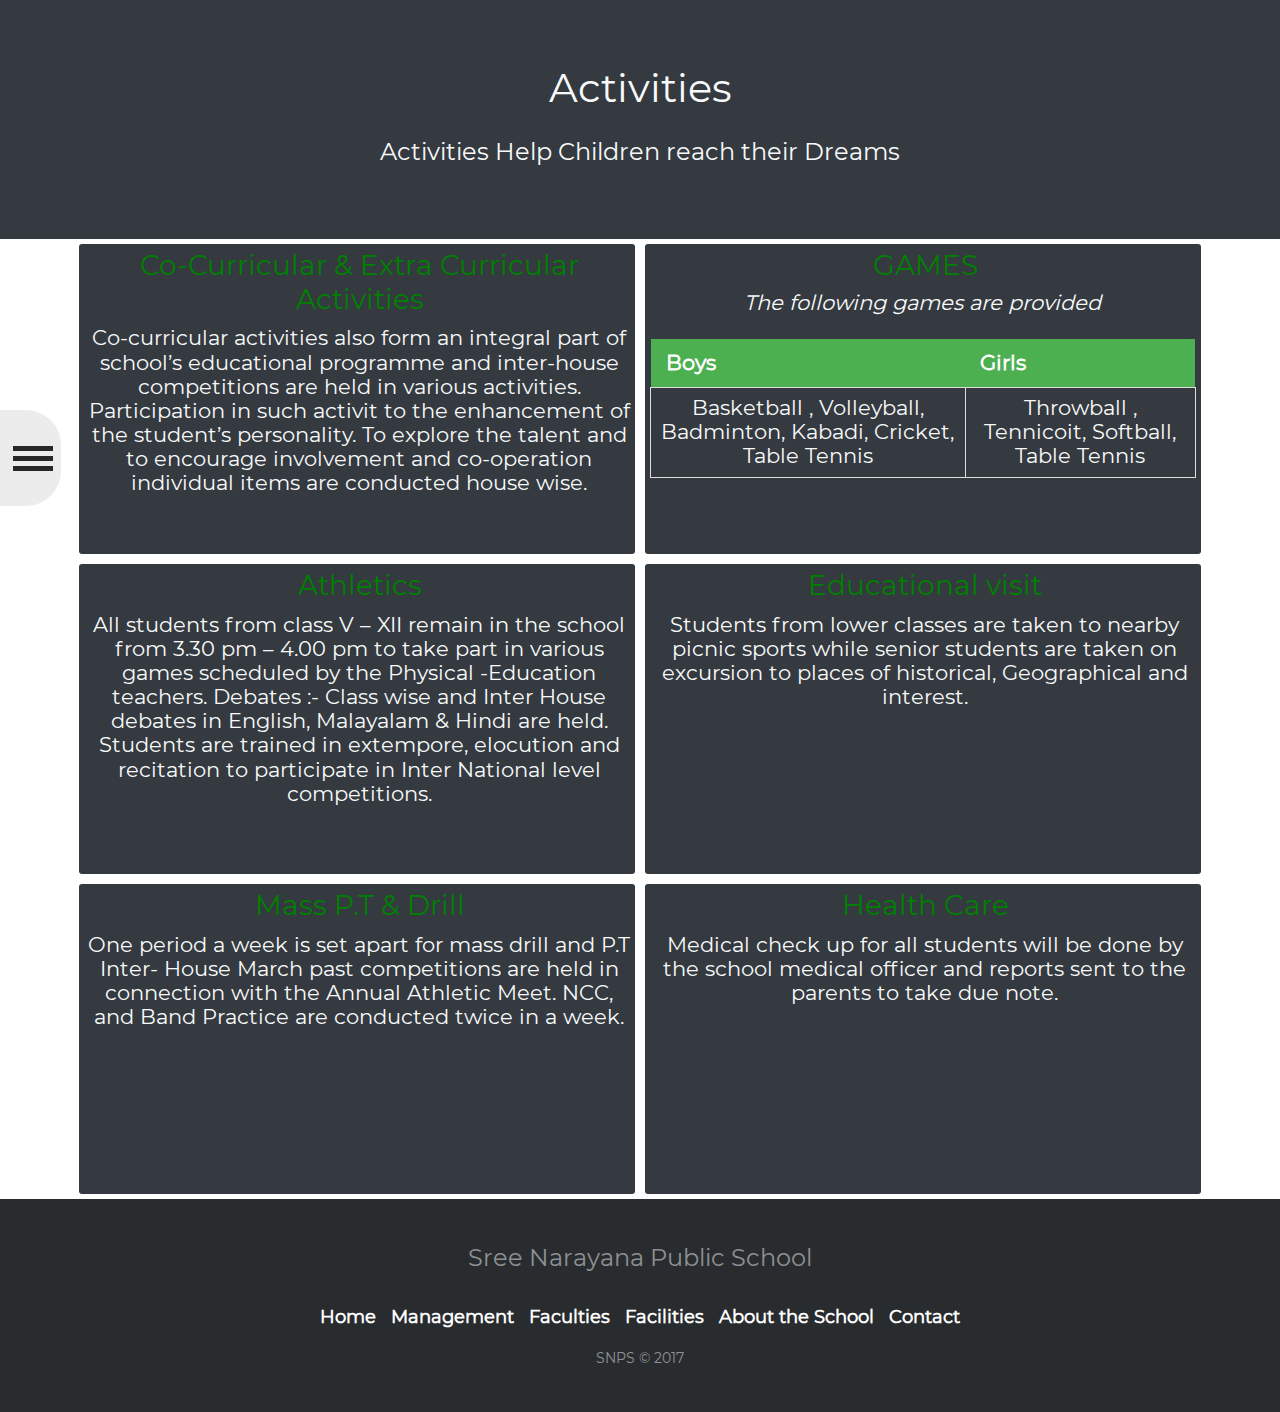
<file: Activities/index.html>
<!doctype html>
<html>
<head>
<meta charset="utf-8">
<title>Activities</title>
  <meta name="viewport" content="width=device-width, initial-scale=1">
  <link rel="stylesheet" href="../Assets/BS/bootstrap.min.css">
  <script src="../Assets/BS/jquery.min.js"></script>
  <script src="../Assets/BS/popper.min.js"></script>
  <script src="../Assets/BS/bootstrap.min.js"></script>
  <link rel="stylesheet" href="../style/scrollbar.css">
<link rel="stylesheet" href="style.css"></head>
<body>
<div class = "jumbotron text-light bg-dark"><center><h1 class = "wow flipInX">Activities</h1><br>
<h4 class = "wow flipInX" data-wow-delay = "1s">Activities Help Children reach their Dreams</h4></center>
</div>

<div class = "row d-flex justify-content-center">

<div class = "item text-light wow fadeInUp bg-dark col-sm-5 col-xm-5">
<h3 id = "sub_heading">Co-Curricular & Extra Curricular Activities</h3>
<p>Co-curricular activities also form an integral part of school’s educational programme and inter-house competitions are held in various activities. Participation in such activit
to the enhancement of the student’s personality. To explore the talent and to encourage involvement and co-operation individual items are conducted house wise.</p>
</div>

<div class = "item text-light wow fadeInUp bg-dark col-sm-5 col-xm-5">
<h3 id = "sub_heading">GAMES</h3>
<i>The following games are provided</i><br><br>
<table><tr><th>Boys</th><th>Girls</th></tr><tr><td>Basketball , Volleyball, Badminton, Kabadi,
Cricket, Table Tennis</td><td>Throwball , Tennicoit, Softball, Table Tennis
</td></tr></table>
</div>

<div class = "item text-light wow fadeInUp bg-dark col-sm-5 col-xm-5">
<h3 id = "sub_heading">Athletics</h3>

<p>All students from class V – XII remain in the school from 3.30 pm – 4.00 pm to take part in various games scheduled by the Physical -Education teachers.
Debates :- Class wise and Inter House debates in English, Malayalam & Hindi are held. Students are trained in extempore, elocution and recitation to participate in Inter
National level competitions.</p>
</div>

<div class = "item text-light wow fadeInUp bg-dark col-sm-5 col-xm-5">
<h3 id = "sub_heading">Educational visit</h3>
<p>Students from lower classes are taken to nearby picnic sports while senior students are taken on excursion to places of historical, Geographical and
interest.</p>
</div>

<div class = "item text-light wow fadeInUp bg-dark col-sm-5 col-xm-5">
<h3 id = "sub_heading">Mass P.T & Drill</h3> <p>
 One period a week is set apart for mass drill and P.T Inter- House March past competitions are held in connection with the Annual Athletic Meet. NCC,
and Band Practice are conducted twice in a week.</p></div>

<div class = "item text-light wow fadeInUp bg-dark col-sm-5 col-xm-5">
<h3 id = "sub_heading">Health Care</h3>
<p>Medical check up for all students will be done by the school medical officer and reports sent to the parents to take due note.</p>
</div>

</div>
	 
	<link rel="stylesheet" href="../Assets/css/footer-basic-centered.css">
		<footer class="footer-basic-centered">

			<p class="footer-company-motto">Sree Narayana Public School</p>

			<p class="footer-links">
				<a href="/index.html">Home</a>
				&nbsp;
				<a href="/Management/index.html">Management</a>
				&nbsp;
				<a href="/Faculties/index.html">Faculties</a>
				&nbsp;
				<a href="/Facilities/index.html">Facilities</a>
				&nbsp;
				<a href="/OtherInformations/index.html">About the School</a>
				&nbsp;
				<a href="/Contact">Contact</a>
			</p>

			<p class="footer-company-name">SNPS &copy; 2017</p>

		</footer>
<!-- NAV-->
<div id="mySidenav" class="sidenav">
  <a href="javascript:void(0)" class="closebtn" onclick="closeNav()">&times;</a>
	  <a href="/" id = "active">Home</a>
  <a href="/Management" id = "active">Management</a>
  <a href="/Faculties" id = "active">Faculties</a>
  <a href="/Facilities" id = "active">Facilities</a>
  <a href="/SSC" id = "active">SSC</a>
  <a href="/News" id = "active">News</a><hr width= "90%" size = "5">
  <a href="/Clubs" id = "active">Clubs</a>
  <a href="/PhotoGallery" id = "active">Photo Gallery</a>
  <a href="/Activities" id = "active" style = "background-color:gold;color:cyan;">Activities</a>
  <a href="/OtherInformations"id = "active">Other Info</a>
</div>
<span class = "spana" onclick="openNav()" id = "opener">
<span class = "spana-wrapper"><span class="icon-bar"></span><span class="icon-bar"></span><span class="icon-bar"></span></span>
</span>
<link rel="stylesheet" href="../style/nav.min.css"><script src = "../style/nav.js"></script>

<link rel="stylesheet" href="../Assets/css/animate.css">
<script src="../style/wow.min.js"></script></head> <script>new WOW().init();</script>
<!--/NAV-->
</body>
</html>
</file>
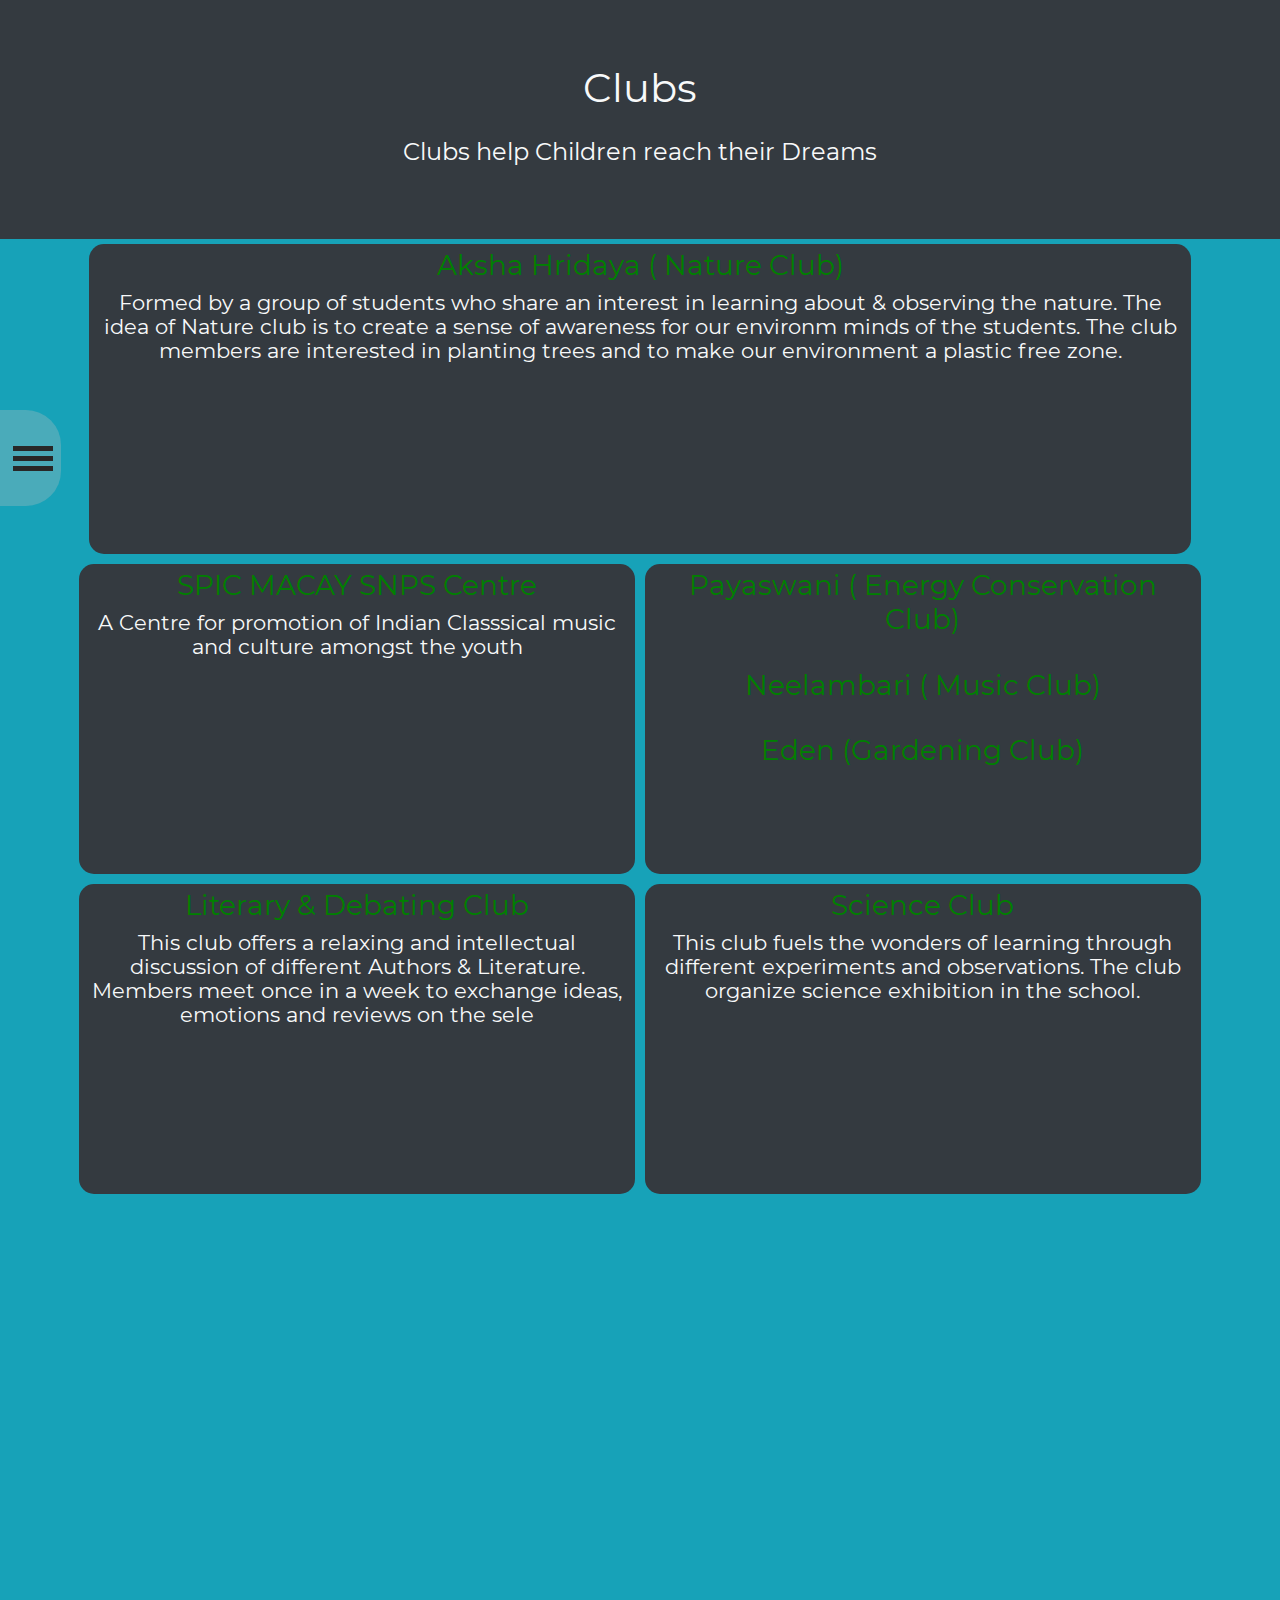
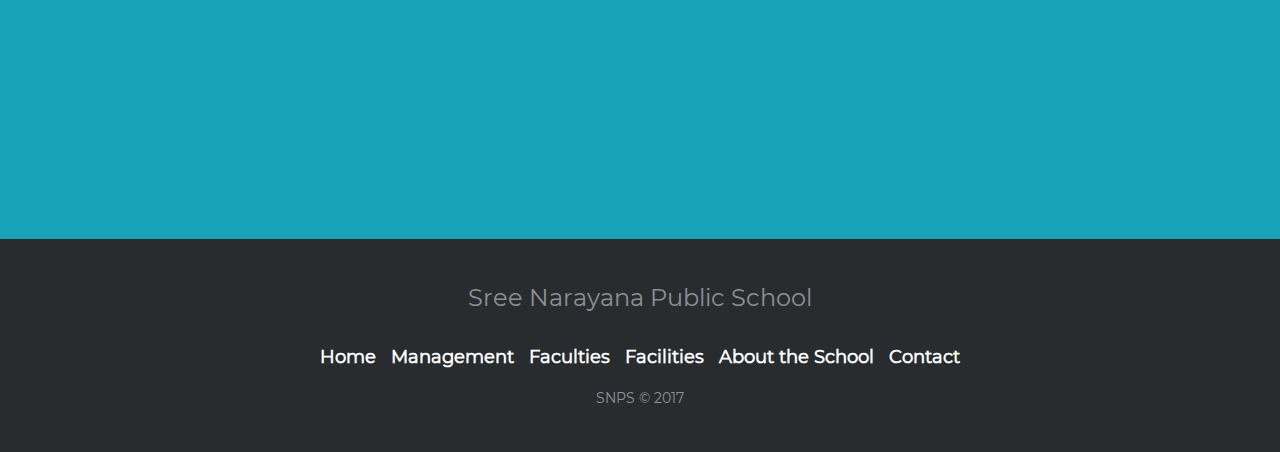
<file: Clubs/index.html>
<!doctype html>
<html>
<head>
<meta charset="utf-8">
<title>Clubs</title>
  <meta name="viewport" content="width=device-width, initial-scale=1">
  <link rel="stylesheet" href="../Assets/BS/bootstrap.min.css">
  <script src="../Assets/BS/jquery.min.js"></script>
  <script src="../Assets/BS/popper.min.js"></script>
  <script src="../Assets/BS/bootstrap.min.js"></script>
  <link rel="stylesheet" href="../style/scrollbar.css"></head>
<link rel="stylesheet" href="style.css">
   	<link rel="stylesheet" href="../Assets/css/animate.css">
	<script src="../style/wow.min.js"></script></head>
<body class = "bg-info">

<div class = "jumbotron text-light bg-dark"><center><h1 class = "wow flipInX">Clubs</h1><br>
<h4 class = "wow flipInX" data-wow-delay = "1s">Clubs help Children reach their Dreams</h4></center>
</div>
<div class = "row d-flex justify-content-center">
<div class = "item text-light wow fadeInUp bg-dark col-sm-10 col-xm-10">
<h3 id = "sub_heading">Aksha Hridaya ( Nature Club)</h3>
Formed by a group of students who share an interest in learning about & observing the nature. The idea of Nature club is to create a sense of awareness for our environm
minds of the students. The club members are interested in planting trees and to make our environment a plastic free zone.<br>
</div>
<div class = "item text-light wow fadeInUp bg-dark col-sm-5 col-xm-5">
<h3 id = "sub_heading">SPIC MACAY SNPS Centre</h3>
A Centre for promotion of Indian Classsical music and culture amongst the youth</div>





<div class = "item text-light wow fadeInUp bg-dark col-sm-5 col-xm-5">
<h3 id = "sub_heading">Payaswani ( Energy Conservation Club)</h3><br>
<h3 id = "sub_heading">Neelambari ( Music Club)</h3><br>
<h3 id = "sub_heading">Eden (Gardening Club)</h3></div>

<div class = "item text-light wow fadeInUp bg-dark col-sm-5 col-xm-5">
<h3 id = "sub_heading">Literary & Debating Club</h3>
This club offers a relaxing and intellectual discussion of different Authors & Literature. Members meet once in a week to exchange ideas, emotions and reviews on the sele</div>

<div class = "item text-light wow fadeInUp bg-dark col-sm-5 col-xm-5">
<h3 id = "sub_heading">Science Club</h3>
This club fuels the wonders of learning through different experiments and observations. The club organize science exhibition in the school.<br></div>

<div class = "item text-light wow fadeInUp bg-dark col-sm-5 col-xm-5">
<h3 id = "sub_heading">Sports Club</h3>
Play for FUN and enjoyment of sports. The key purpose of this club is to promote sportsmanship, discipline and team work. The club provides a healthy and wholesome a
students and believe that sports teach valuable life lessons for teenagers.</div>

<div class = "item text-light wow fadeInUp bg-dark col-sm-5 col-xm-5">
<h3 id = "sub_heading">Vangogh Club (Art & Craft Club)</h3><br>
Aims at exploring the creativity and aesthetic sense innate in every child, encouraging them to express their originality and creative abilities using their imagination.
Prof.S.Sivaprasad Memorial Dramatic Club
A Club to promote creative and aesthetic talents amongst the students<br></div>
<div class = "item text-light wow fadeInUp bg-dark col-sm-10 col-xm-10">
<h3 id = "sub_heading">Quiz Club ( Quizzomania)</h3> It is a very familiar term to students of Sree Narayana Public School, the unique mind blowing on stage Mega Quiz extravaganza, conducted
Class IX by class XI students in association with the QUIZ CLUB, started in 2004 as a project for a group of talented XI students interested and good in Compeering, elect
computer programming and organizing capabilities. The quiz show, named as ‘QUIZZOMANIA’ and co-ordinated by Mr. Sujee Sudhakaran (Dept. of Computer Science) n
look back. By the immense support of the entire school Faculties the show has won the hearts of many, and the show continues – again another sight to behold.<br>
</div>

</div>
	 
	<link rel="stylesheet" href="../Assets/css/footer-basic-centered.css">
		<footer class="footer-basic-centered">

			<p class="footer-company-motto">Sree Narayana Public School</p>

			<p class="footer-links">
				<a href="/index.html">Home</a>
				&nbsp;
				<a href="/Management/index.html">Management</a>
				&nbsp;
				<a href="/Faculties/index.html">Faculties</a>
				&nbsp;
				<a href="/Facilities/index.html">Facilities</a>
				&nbsp;
				<a href="/OtherInformations/index.html">About the School</a>
				&nbsp;
				<a href="/Contact">Contact</a>
			</p>

			<p class="footer-company-name">SNPS &copy; 2017</p>

		</footer>
<link rel="stylesheet" href="../style/nav.min.css"><script src = "../style/nav.js"></script>

<div id="mySidenav" class="sidenav">
  <a href="javascript:void(0)" class="closebtn" onclick="closeNav()">&times;</a>
	  <a href="/" id = "active">Home</a>
  <a href="/Management" id = "active">Management</a>
  <a href="/Faculties" id = "active">Faculties</a>
  <a href="/Facilities" id = "active">Facilities</a>
  <a href="/SSC" id = "active">SSC</a>
  <a href="/News" id = "active">News</a><hr width= "90%" size = "5">
  <a href="/Clubs" id = "active" style = "background-color:gold;color:cyan;">Clubs</a>
  <a href="/PhotoGallery" id = "active">Photo Gallery</a>
  <a href="/Activities" id = "active">Activities</a>
  <a href="/OtherInformations"id = "active">Other Info</a>
</div>
<span class = "spana" onclick="openNav()" id = "opener"><span class = "spana-wrapper"><span class="icon-bar"></span><span class="icon-bar"></span><span class="icon-bar"></span></span></span>
<script>
new WOW().init();
</script>

</body>
</html>
</file>
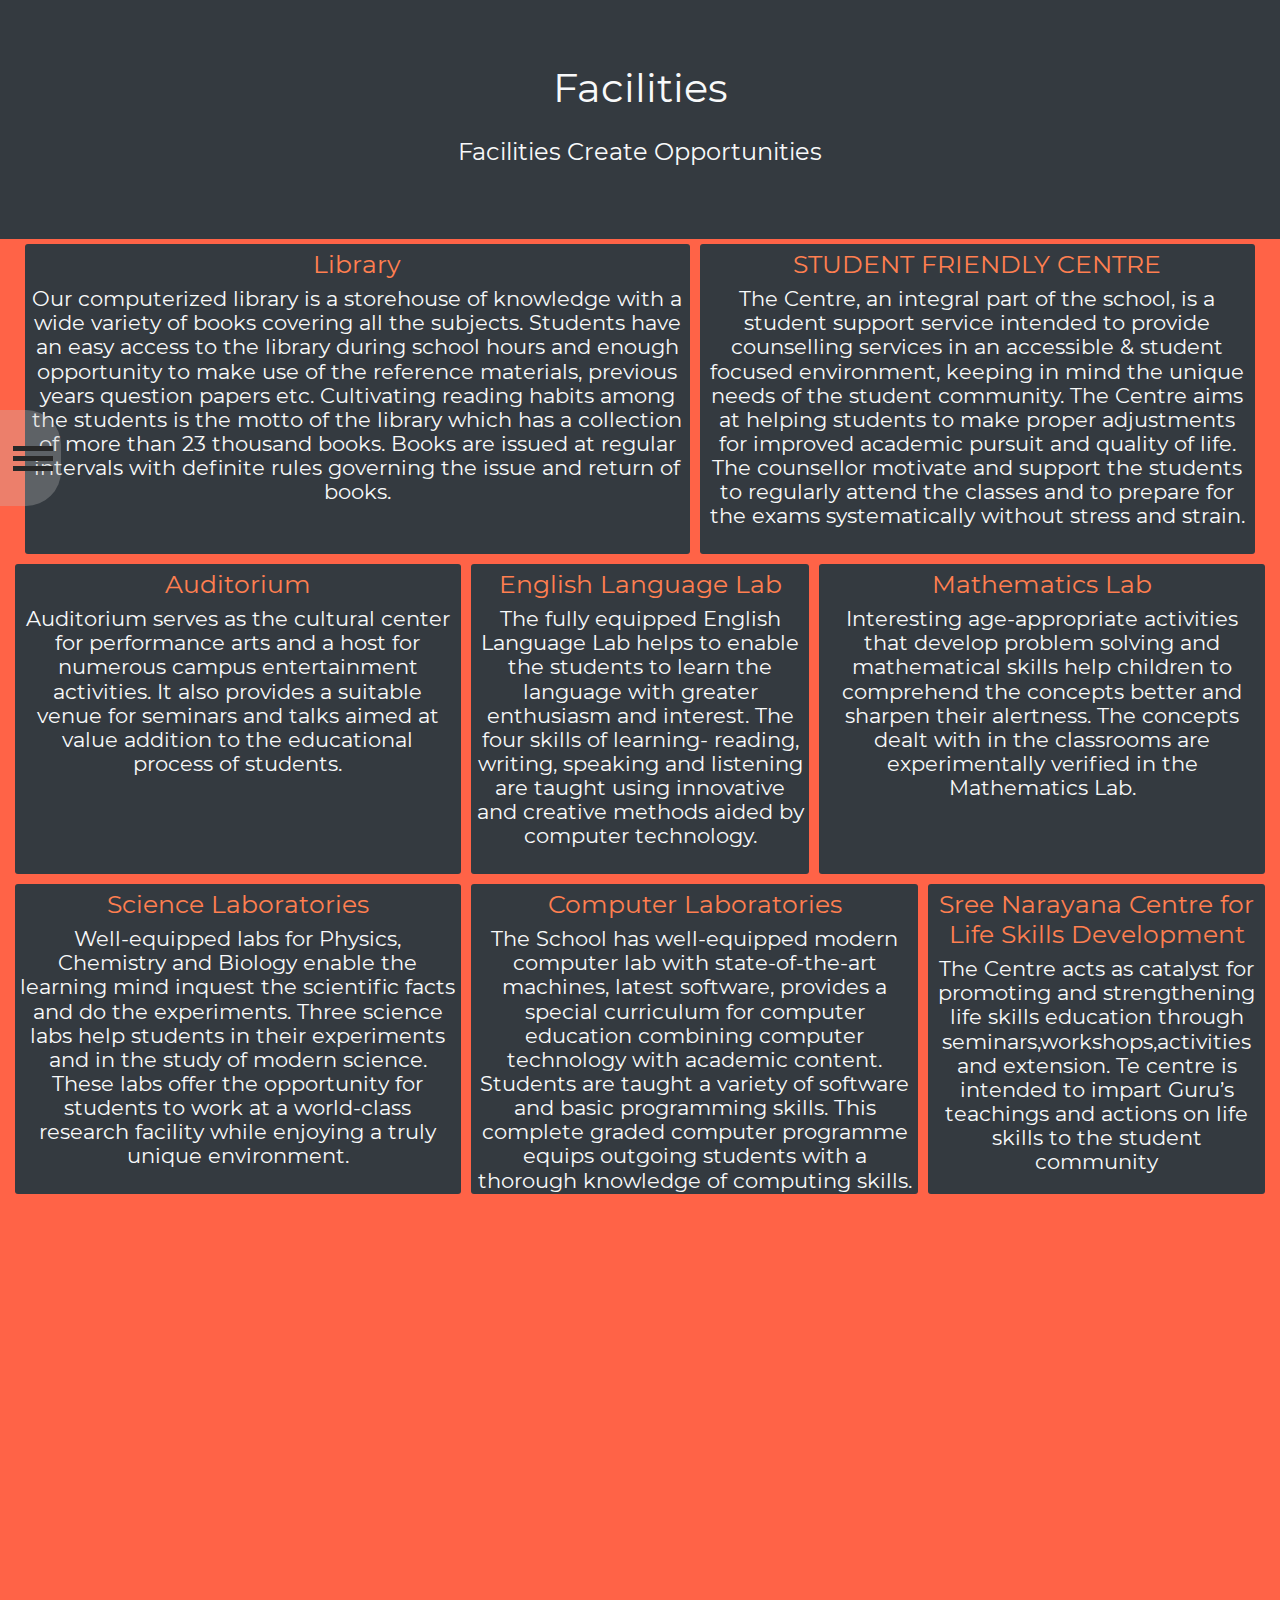
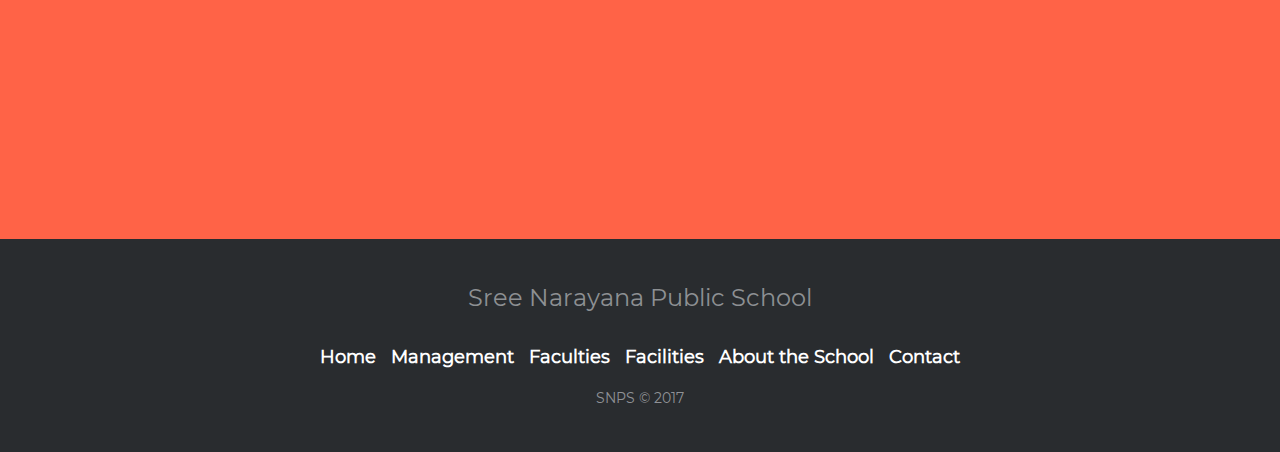
<file: Facilities/index.html>
<!doctype html>
<html>
<head>
<meta charset="utf-8">
<title>Facilities</title>

  <meta name="viewport" content="width=device-width, initial-scale=1">
  <link rel="stylesheet" href="../Assets/BS/bootstrap.min.css">
  <script src="../Assets/BS/jquery.min.js"></script>
  <script src="../Assets/BS/popper.min.js"></script>
  <script src="../Assets/BS/bootstrap.min.js"></script>
  <link rel="stylesheet" href="../style/scrollbar.css"></head>
  <link rel="stylesheet" href="style.css">
   	<link rel="stylesheet" href="../Assets/css/animate.css">
	<script src="../style/wow.min.js"></script></head>
<body style = "background:tomato;">
<div class = "jumbotron text-light bg-dark"><center>
<h1 class = "wow flipInX">Facilities</h1><br>
<h4 class = "wow flipInX" data-wow-delay = "1s">Facilities Create Opportunities</h4></center>
</div>
<div class = "row d-flex justify-content-center">

<div class = "item text-light wow fadeInUp bg-dark col-sm-6 col-xm-5">
<h1 id = "sub_heading">Library</h1>

Our computerized library is a storehouse of knowledge with a wide variety of books covering all the subjects. Students have an easy access to the library during school hours and enough opportunity to make use of the reference materials, previous years question papers etc. Cultivating reading habits among the students is the motto of the library which has a collection of more than 23 thousand books. Books are issued at regular intervals with definite rules governing the issue and return of books.
</div>

<div class = "item text-light wow fadeInUp bg-dark col-sm-5 col-xm-3">
<h1 id = "sub_heading">STUDENT FRIENDLY CENTRE</h1>

The Centre, an integral part of the school, is a student support service intended to provide counselling services in an accessible & student focused environment, keeping in mind the unique needs of the student community. The Centre aims at helping students to make proper adjustments for improved academic pursuit and quality of life. The counsellor motivate and support the students to regularly attend the classes and to prepare for the exams systematically without stress and strain.
</div>
<div class = "item text-light wow fadeInUp bg-dark col-sm-4 col-xm-3">
<h1 id = "sub_heading">Auditorium</h1>

Auditorium serves as the cultural center for performance arts and a host for numerous campus entertainment activities. It also provides a suitable venue for seminars and talks aimed at value addition to the educational process of students.
</div>

<div class = "item text-light wow fadeInUp bg-dark col-sm-3 col-xm-3">
<h1 id = "sub_heading">English Language Lab</h1>

The fully equipped English Language Lab helps to enable the students to learn the language with greater enthusiasm and interest. The four skills of learning- reading, writing, speaking and listening are taught using innovative and creative methods aided by computer technology.
</div>

<div class = "item text-light wow fadeInUp bg-dark col-sm-4 col-xm-3">
<h1 id = "sub_heading">Mathematics Lab</h1>

Interesting age-appropriate activities that develop problem solving and mathematical skills help children to comprehend the concepts better and sharpen their alertness. The concepts dealt with in the classrooms are experimentally verified in the Mathematics Lab.
</div>

<div class = "item text-light wow fadeInUp bg-dark col-sm-4 col-xm-3">
<h1 id = "sub_heading">Science Laboratories</h1>

Well-equipped labs for Physics, Chemistry and Biology enable the learning mind inquest the scientific facts and do the experiments. Three science labs help students in their experiments and in the study of modern science. These labs offer the opportunity for students to work at a world-class research facility while enjoying a truly unique environment.
</div>

<div class = "item text-light wow fadeInUp bg-dark col-sm-4 col-xm-3">
<h1 id = "sub_heading">Computer Laboratories</h1>

The School has well-equipped modern computer lab with state-of-the-art machines, latest software, provides a special curriculum for computer education combining computer technology with academic content. Students are taught a variety of software and basic programming skills. This complete graded computer programme equips outgoing students with a thorough knowledge of computing skills.
</div>

<div class = "item text-light wow fadeInUp bg-dark col-sm-3 col-xm-3">
<h1 id = "sub_heading">Sree Narayana Centre for Life Skills Development</h1>

The Centre acts as catalyst for   promoting and strengthening life skills education through seminars,workshops,activities and extension.  Te centre is intended to impart Guru’s teachings and actions on life skills to the student community
</div>

<div class = "item text-light wow fadeInUp bg-dark col-sm-3 col-xm-3">
<h1 id = "sub_heading">HEALTH AND WELLNESS CENTRE</h1>

The Centre focuses on the overall wellbeing comprising emotional, social, physical and mental health of the child. It would act as an enabling and organizational point for conducting activities related to various dimensions of health and wellness
</div>
<div class = "item text-light wow fadeInUp bg-dark col-sm-3 col-xm-3">
<h1 id = "sub_heading">Workshops</h1>

Workshops are frequently conducted by eminent personalities in education, self development & other related areas.
</div>
<div class = "item text-light wow fadeInUp bg-dark col-sm-3 col-xm-3">
<h1 id = "sub_heading">Committees</h1>

Committees such as those on examination, discipline and culture work towards efficient academic administration.
</div>
<div class = "item text-light wow fadeInUp bg-dark col-sm-2 col-xm-3">
<h1 id = "sub_heading">Canteen</h1>

The school canteen provides quality food to the students and members of staff at fair prices.
</div>
<div class = "item text-light wow fadeInUp bg-dark col-sm-4 col-xm-4">
<h1 id = "sub_heading">Bank</h1>

An extension counter of the Punjab National Bank functioning in the campus facilitates all types of monetary transactions to students & members of staff.  Payment of tuition fees, conveyance charges, exam fees and other deposits can be made through this counter on all week days from 11 am to 2 pm. Recently, an ATM counter of PNB has been opened in the campus which is accessible to outsiders too.
</div>
<div class = "item text-light wow fadeInUp bg-dark col-sm-5 col-xm-5">
<h1 id = "sub_heading">The House System</h1>

In order to develop a healthy competitive spirit and a sense of social awareness the pupils are grouped in to four Houses, named after the seasons – Autumn Dale, Spring Robin, Summer Villa & Winter green.  House activates are  numerous : Pookalam during Onam festival. Annual sports, daily assemblies, Debating and quiz competition and projects to mention a few.  The House advisor will guide & help the house in preparing for various Inter – House competitions.
</div>
<div class = "item text-light wow fadeInUp bg-dark col-sm-2 col-xm-2">
<h1 id = "sub_heading">Smart Class</h1>
Next Eduaction, India Pvt Ltd<br>
K-12 Solutions for Students
</div>
</div>
	 
	<link rel="stylesheet" href="../Assets/css/footer-basic-centered.css">
		<footer class="footer-basic-centered">

			<p class="footer-company-motto">Sree Narayana Public School</p>

			<p class="footer-links">
				<a href="/index.html">Home</a>
				&nbsp;
				<a href="/Management/index.html">Management</a>
				&nbsp;
				<a href="/Faculties/index.html">Faculties</a>
				&nbsp;
				<a href="/Facilities/index.html">Facilities</a>
				&nbsp;
				<a href="/OtherInformations/index.html">About the School</a>
				&nbsp;
				<a href="/Contact">Contact</a>
			</p>

			<p class="footer-company-name">SNPS &copy; 2017</p>

		</footer>
		<link rel="stylesheet" href="../style/nav.min.css"><script src = "../style/nav.js"></script>

<div id="mySidenav" class="sidenav">
  <a href="javascript:void(0)" class="closebtn" onclick="closeNav()">&times;</a>
	  <a href="/" id = "active">Home</a>
  <a href="/Management" id = "active">Management</a>
  <a href="/Faculties" id = "active">Faculties</a>
  <a href="/Facilities" id = "active" style = "background-color:gold;color:cyan;">Facilities</a>
  <a href="/SSC" id = "active">SSC</a>
  <a href="/News" id = "active">News</a><hr width= "90%" size = "5">
  <a href="/Clubs" id = "active">Clubs</a>
  <a href="/PhotoGallery" id = "active">Photo Gallery</a>
  <a href="/Activities" id = "active">Activities</a>
  <a href="/OtherInformations"id = "active">Other Info</a>
</div>
<span class = "spana" onclick="openNav()" id = "opener"><span class = "spana-wrapper"><span class="icon-bar"></span><span class="icon-bar"></span><span class="icon-bar"></span></span></span>
<script>new WOW().init();</script>
</body>
</html>
</file>
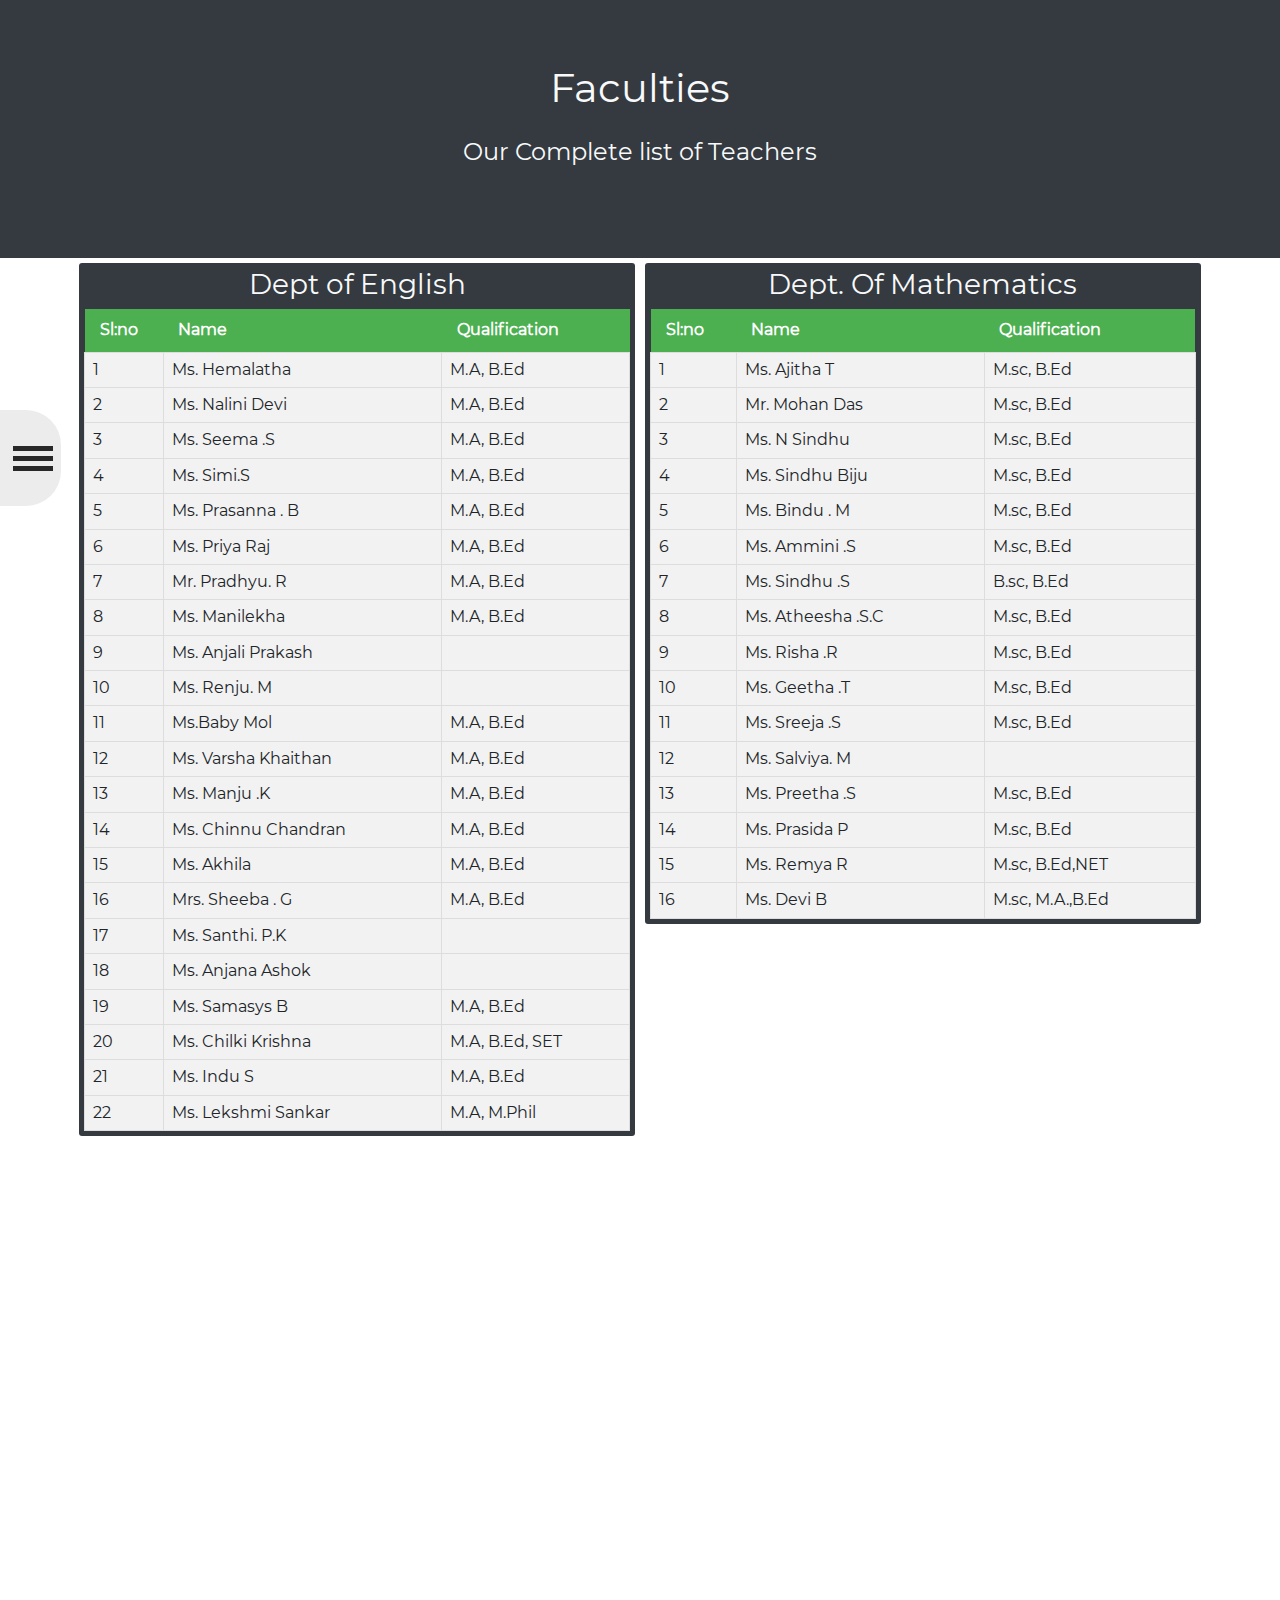
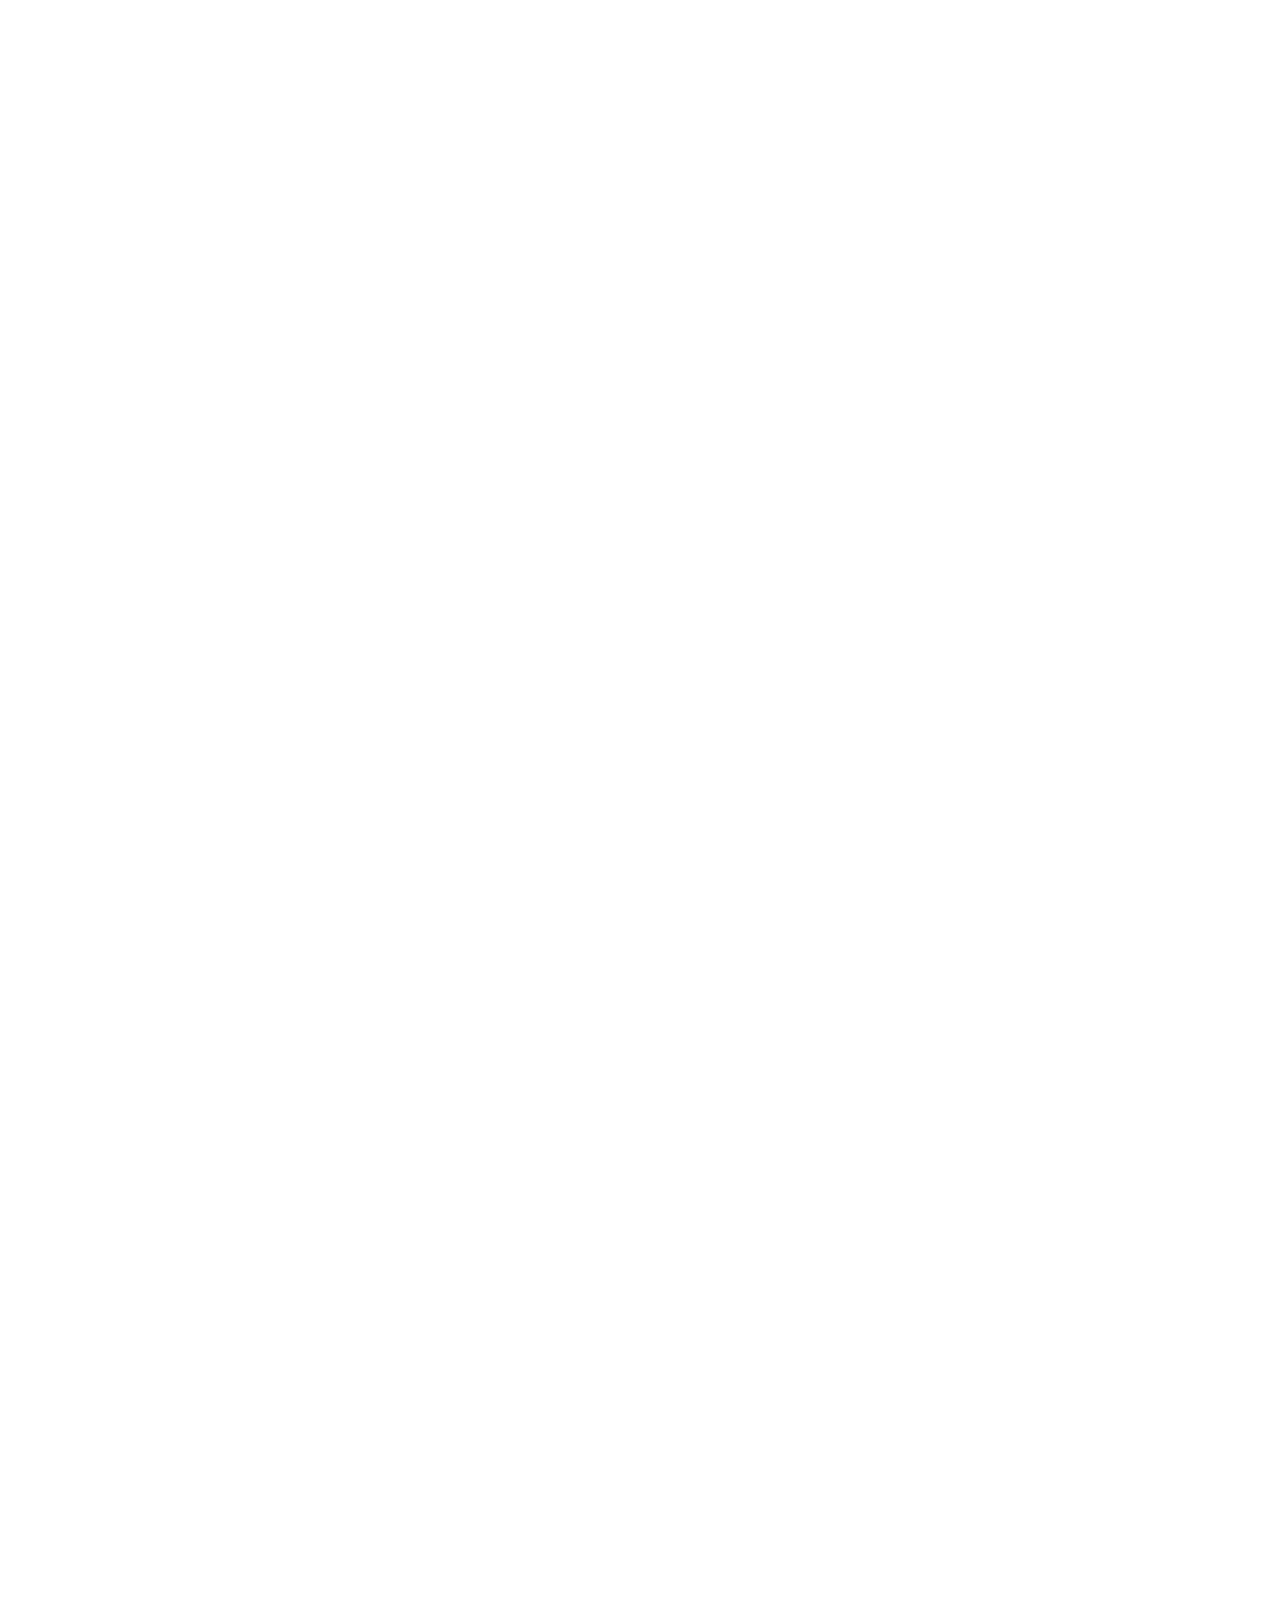
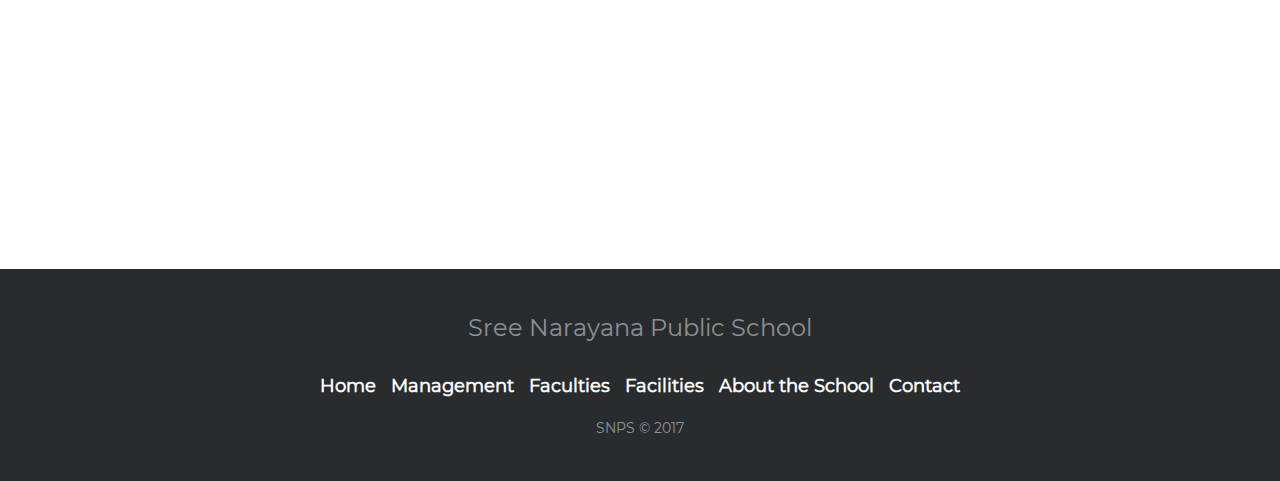
<file: Faculties/index.html>
<html>
<head><title>Faculties</title>

   <meta name="viewport" content="width=device-width, initial-scale=1">
  <link rel="stylesheet" href="../Assets/BS/bootstrap.min.css">
  <script src="../Assets/BS/jquery.min.js"></script>
  <script src="../Assets/BS/popper.min.js"></script>
  <script src="../Assets/BS/bootstrap.min.js"></script>
  <link rel="stylesheet" href="../style/scrollbar.css">
  <style>

.jumbotron{margin-bottom:0;border-radius:0;}
*:hover{
		transition:all .3s ease;
}
body{width:100%;overflow-x:hidden;}
.item .row{vertical-align:top;}
.item{top:0px;position:relative;height:300px;margin:5px;text-align:center;font-size:21px;padding:5px;border-radius:3px;height:auto;}
.item > h1{font-size:21px;font-weight:500;font-size:25px;color:coral;}
.row{justify-items:center;align-items:center;}
.item > p{width:100%;background:tomato;font-size:18px;padding:2px;}
table {
    font-family: "Trebuchet MS", Arial, Helvetica, sans-serif;
    border-collapse: collapse;
    width: 100%;
}

table td, #customers th {
    border: 1px solid #ddd;
    padding: 8px;
}
tr,th{padding-left:15px;}
th{padding-left:15px;}
table tr{background-color: #f2f2f2;}

table tr:hover {background-color: #ddd;}

table th {
    padding-top: 12px;
    padding-bottom: 12px;
    text-align: left;
    background-color: #4CAF50;
    color: white;
}
#sub_heading:hover{
	color:green;
	transition:all .3s ease;
cursor:pointer;}
#sub_heading:not(:hover){
	transition:all .5s ease;
}
</style></head>
<body>

<div class = "jumbotron bg-dark text-light"><center>
<h1 class = "wow flipInX">Faculties</h1><br><h4 class = "wow flipInX" data-wow-delay = "1s">Our Complete list of Teachers</h4></center><br></div>
<div class = "row d-flex justify-content-center align-items-start align-content-around">
				
	<div class = "item text-light wow fadeInUp bg-dark col-sm-5 col-xm-5">
	<h3 id = "sub_heading">Dept of English</h3>
	<table style = "width:100% !important;">		
	<tr>
			<th>Sl:no</th>
			<th>Name</th>
			<th>Qualification</th>
		</tr>
		<tr>
			<td>1</td>
			<td>Ms.   Hemalatha</td>
			<td>M.A,   B.Ed</td>
		</tr>
		<tr>
			<td>2</td>
			<td>Ms.   Nalini Devi</td>
			<td>M.A,   B.Ed</td>
		</tr>
		<tr>
			<td>3</td>
			<td>Ms.   Seema .S</td>
			<td>M.A,   B.Ed</td>
		</tr>
		<tr>
			<td>4</td>
			<td>Ms.   Simi.S</td>
			<td>M.A,   B.Ed</td>
		</tr>
		<tr>
			<td>5</td>
			<td>Ms.   Prasanna . B</td>
			<td>M.A,   B.Ed</td>
		</tr>
		<tr>
			<td>6</td>
			<td>Ms.   Priya Raj</td>
			<td>M.A,   B.Ed</td>
		</tr>
		<tr>
			<td>7</td>
			<td>Mr.   Pradhyu. R</td>
			<td>M.A,   B.Ed</td>
		</tr>
		<tr>
			<td>8</td>
			<td>Ms.   Manilekha</td>
			<td>M.A,   B.Ed</td>
		</tr>
		<tr>
			<td>9</td>
			<td>Ms.   Anjali Prakash</td>
			<td></td>
		</tr>
		<tr>
			<td>10</td>
			<td>Ms.   Renju. M</td>
			<td></td>
		</tr>
		<tr>
			<td>11</td>
			<td>Ms.Baby   Mol</td>
			<td>M.A,   B.Ed</td>
		</tr>
		<tr>
			<td>12</td>
			<td>Ms.   Varsha Khaithan</td>
			<td>M.A,   B.Ed</td>
		</tr>
		<tr>
			<td>13</td>
			<td>Ms.   Manju .K</td>
			<td>M.A,   B.Ed</td>
		</tr>
		<tr>
			<td>14</td>
			<td>Ms.   Chinnu Chandran</td>
			<td>M.A,   B.Ed</td>
		</tr>
		<tr>
			<td>15</td>
			<td>Ms.   Akhila</td>
			<td>M.A,   B.Ed</td>
		</tr>
		<tr>
			<td>16</td>
			<td>Mrs.   Sheeba . G</td>
			<td>M.A,   B.Ed</td>
		</tr>
		<tr>
			<td>17</td>
			<td>Ms.   Santhi. P.K</td>
			<td></td>
		</tr>
		<tr>
			<td>18</td>
			<td>Ms.   Anjana Ashok</td>
			<td></td>
		</tr>
		<tr>
			<td>19</td>
			<td>Ms. Samasys B</td>
			<td>M.A, B.Ed</td>
		</tr>
		<tr>
			<td>20</td>
			<td>Ms. Chilki Krishna</td>
			<td>M.A, B.Ed, SET</td>
		</tr>
		<tr>
			<td>21</td>
			<td>Ms. Indu S</td>
			<td>M.A, B.Ed</td>
		</tr>
		<tr>
			<td>22</td>
			<td>Ms. Lekshmi Sankar</td>
			<td>M.A, M.Phil</td>
		</tr>
	</table></div>
	
	<div class = "item text-light wow fadeInUp bg-dark col-sm-5 col-xm-5"><table>
				<h3 id = "sub_heading">Dept. Of   Mathematics</h3>

		<tr>
			<th>Sl:no</th>
			<th>Name</th>
			<th>Qualification</th>
		</tr>
		<tr>
			<td>1</td>
			<td>Ms.   Ajitha T</td>
			<td>M.sc,   B.Ed</td>
		</tr>
		<tr>
			<td>2</td>
			<td>Mr.   Mohan Das</td>
			<td>M.sc,   B.Ed</td>
		</tr>
		<tr>
			<td>3</td>
			<td>Ms.   N Sindhu</td>
			<td>M.sc,   B.Ed</td>
		</tr>
		<tr>
			<td>4</td>
			<td>Ms.   Sindhu Biju</td>
			<td>M.sc,   B.Ed</td>
		</tr>
		<tr>
			<td>5</td>
			<td>Ms.   Bindu . M</td>
			<td>M.sc,   B.Ed</td>
		</tr>
		<tr>
			<td>6</td>
			<td>Ms.   Ammini .S</td>
			<td>M.sc,   B.Ed</td>
		</tr>
		<tr>
			<td>7</td>
			<td>Ms.   Sindhu .S</td>
			<td>B.sc,   B.Ed</td>
		</tr>
		<tr>
			<td>8</td>
			<td>Ms.   Atheesha .S.C</td>
			<td>M.sc,   B.Ed</td>
		</tr>
		<tr>
			<td>9</td>
			<td>Ms.   Risha .R</td>
			<td>M.sc,   B.Ed</td>
		</tr>
		<tr>
			<td>10</td>
			<td>Ms.   Geetha .T</td>
			<td>M.sc,   B.Ed</td>
		</tr>
		<tr>
			<td>11</td>
			<td>Ms.   Sreeja .S</td>
			<td>M.sc,   B.Ed</td>
		</tr>
		<tr>
			<td>12</td>
			<td>Ms.   Salviya. M</td>
			<td></td>
		</tr>
		<tr>
			<td>13</td>
			<td>Ms.   Preetha .S</td>
			<td>M.sc,   B.Ed</td>
		</tr>
		<tr>
			<td>14</td>
			<td>Ms.   Prasida P</td>
			<td>M.sc,   B.Ed</td>
		</tr>
		<tr>
			<td>15</td>
			<td>Ms. Remya R</td>
			<td>M.sc, B.Ed,NET</td>
		</tr>
		<tr>
			<td>16</td>
			<td>Ms. Devi B</td>
			<td>M.sc, M.A.,B.Ed</td>
		</tr>
	</table></div>
	<div class = "item text-light wow fadeInUp bg-dark col-sm-5 col-xm-5"><table>
				<h3 id = "sub_heading">Dept of Physics</h3>
		<tr>
			<th>Sl:no</th>
			<th>Name</th>
			<th>Qualification</th>
		</tr>
		<tr>
			<td>1</td>
			<td>Ms.   Anju .S Gopi</td>
			<td>B.Sc,   B.Ed</td>
		</tr>
		<tr>
			<td>2</td>
			<td>Ms.   Seena Sivadas</td>
			<td>M.sc,   B.Ed</td>
		</tr>
		<tr>
			<td>3</td>
			<td>Ms.   Sona Babu</td>
			<td>M.sc,   B.Ed</td>
		</tr>
		<tr>
			<td>4</td>
			<td>Ms.   Surya Surendran</td>
			<td>M.sc,   B.Ed</td>
		</tr>
		<tr>
			<td>5</td>
			<td>Ms.   Jilu Joseph</td>
			<td>M.sc,   B.Ed</td>
		</tr>
		<tr>
			<td>6</td>
			<td>Ms. Sreeja Sreedharan</td>
			<td></td>
		</tr>
		<tr>
			<td>7</td>
			<td>Ms.SalilaKumari</td>
			<td>M.sc, B.Ed</td>
		</tr>
		<tr>
			<td>8</td>
			<td>Ms. Varsha G K</td>
			<td>M.sc,   B.Ed</td>
		</tr>
	</table></div>
	<div class = "item text-light wow fadeInUp bg-dark col-sm-5 col-xm-5"><table>
				<h3 id = "sub_heading">Dept of   Chemistry</h3>
	
		<tr>
			<th>Sl:no</th>
			<th>Name</th>
			<th>Qualification</th>
		</tr>
		<tr>
			<td>1</td>
			<td>Ms.   Priyasree. L</td>
			<td>M.sc,   B.Ed</td>
		</tr>
		<tr>
			<td>2</td>
			<td>Ms.   Indu . S</td>
			<td>M.sc,   B.Ed</td>
		</tr>
		<tr>
			<td>3</td>
			<td>Ms.   Ajithakumari .S</td>
			<td>M.sc,   B.Ed</td>
		</tr>
		<tr>
			<td>4</td>
			<td>Ms.   Sajini Pradeep</td>
			<td>M.sc,   B.Ed</td>
		</tr>
		<tr>
			<td>5</td>
			<td>Ms.   Jyothi . K.L</td>
			<td>M.sc,   B.Ed</td>
		</tr>
		<tr>
			<td>6</td>
			<td>Ms.   Bindu .S</td>
			<td>M.sc,   B.Ed</td>
		</tr>
		<tr>
			<td>7</td>
			<td>Ms.   Sreelekha Balachandran</td>
			<td>M.sc,   B.Ed</td>
		</tr>
		<tr>
			<td>8</td>
			<td>Ms.   Sheeja .D</td>
			<td>M.sc,   B.Ed</td>
		</tr>
		<tr>
			<td>9</td>
			<td>Ms. Devi B</td>
			<td>M.sc, B.Ed</td>
		</tr>	</table></div>
				

	<div class = "item text-light wow fadeInUp bg-dark col-sm-5 col-xm-5"><table>
	<h3 id = "sub_heading">Dept of   Malayalam</h3>
		<tr>
			<th>Sl:no</td>
			<th>Name</td>
			<th>Qualification</td>
		</tr>
		<tr>
			<td>1</td>
			<td>Ms.   Sheeba. S</td>
			<td>M.A,   B.Ed</td>
		</tr>
		<tr>
			<td>2</td>
			<td>Ms.   Sili Vijayan</td>
			<td>M.A,   B.Ed</td>
		</tr>
		<tr>
			<td>3</td>
			<td>Ms.   Leena Lal</td>
			<td>M.A,   B.Ed</td>
		</tr>
		<tr>
			<td>4</td>
			<td>Ms.   Rani .P.K</td>
			<td>M.A,   B.Ed</td>
		</tr>
		<tr>
			<td>5</td>
			<td>Ms.   Seena Devi . P.S</td>
			<td>M.A,   B.Ed</td>
		</tr>
		<tr>
			<td>6</td>
			<td>Ms.   Sheela Prem Raj</td>
			<td>M.A,   B.Ed</td>
		</tr>
		<tr>
			<td>7</td>
			<td>Ms.   Usha. R.B</td>
			<td>M.A,   B.Ed</td>
		</tr>
		<tr>
			<td>8</td>
			<td>Ms.   Smitha Soman</td>
			<td>M.A,   B.Ed</td>
		</tr>
		<tr>
			<td>9</td>
			<td>Ms.   Sreeja .S</td>
			<td>M.A,   B.Ed</td>
		</tr>
		<tr>
			<td>10</td>
			<td>Ms   Reshmi . R Das.</td>
			<td>M.A,   B.Ed</td>
		</tr>	</table></div>
				
<div class = "item text-light wow fadeInUp bg-dark col-sm-5 col-xm-5">
	<h3 id = "sub_heading">Dept of Social Science</h3><table>
		<tr>
			<th>Sl:no</th>
			<th>Name</th>
			<th>Qualification</th>
		</tr>
		<tr>
			<td>1</td>
			<td>Ms.   Leena . K. R</td>
			<td>M.A,   B.Ed, P.G. D.S.L.M</td>
		</tr>
		<tr>
			<td>2</td>
			<td>Ms.   Ramalekshmi</td>
			<td>M.A,   B.Ed, P.G. D.S.L.M</td>
		</tr>
		<tr>
			<td>3</td>
			<td>Ms.   Sree Rekha Prasad</td>
			<td>M.A,   B.Ed, P.G. D.S.L.M</td>
		</tr>
		<tr>
			<td>4</td>
			<td>Ms.   Roshni . V</td>
			<td>M.A,   B.Ed</td>
		</tr>
		<tr>
			<td>5</td>
			<td>Mr.   Harikrishnan Thampi</td>
			<td>M.A,   B.Ed</td>
		</tr>
		<tr>
			<td>6</td>
			<td>Ms.   Jayalekshmi</td>
			<td>M.A,   B.Ed</td>
		</tr>
		<tr>
			<td>7</td>
			<td>Ms.   Anju Raveendran</td>
			<td>M.A,   B.Ed</td>
		</tr>
		<tr>
			<td>8</td>
			<td>Ms.   Thankachimol</td>
			<td>M.A,   B.Ed</td>
		</tr>
		<tr>
			<td>9</td>
			<td>Ms.   Asha .P</td>
			<td>M.A,   B.Ed, P.G. D.S.L.M</td>
		</tr>
		<tr>
			<td>10</td>
			<td>Ms.   Regina . V.R</td>
			<td>M.A,   B.Ed</td>
		</tr>
		<tr>
			<td>11</td>
			<td>Ms.   Ganga . U.V</td>
			<td>M.A,   B.Ed</td>
		</tr>
		<tr>
			<td>12</td>
			<td>Mr.   Ganesan. k</td>
			<td>M.A,   B.Ed</td>
		</tr>
		<tr>
			<td>13</td>
			<td>Ms.   Maya Anil</td>
			<td>M.A,   B.Ed</td>
		</tr>
		<tr>
			<td>14</td>
			<td>Ms.   Geetha. S</td>
			<td>M.A,   B.Ed</td>
		</tr>
		<tr>
			<td>15</td>
			<td>Ms. Renjini P</td>
			<td>M.Sc, B.Ed</td>
		</tr>
	</table></div>
	<div class = "item text-light wow fadeInUp bg-dark col-sm-5 col-xm-5"><table>
	<h3 id = "sub_heading">Dept of   Biology</h3>
		<tr>
			<th>Sl:no</td>
			<th>Name</td>
			<th>Qualification</td>
		</tr>
		<tr>
			<td>1</td>
			<td>Ms.   Vineetha Vasudevan</td>
			<td>M.sc,   B.Ed</td>
		</tr>
		<tr>
			<td>2</td>
			<td>Ms.   Rani Raj</td>
			<td>M.sc,   B.Ed</td>
		</tr>
		<tr>
			<td>3</td>
			<td>Ms.   Deepa .S</td>
			<td>M.sc,   B.Ed</td>
		</tr>
		<tr>
			<td>4</td>
			<td>Ms.   Rani. C.V</td>
			<td>M.sc,   B.Ed</td>
		</tr>
		<tr>
			<td>5</td>
			<td>Ms.   Abhayalekshmi</td>
			<td>M.sc,   B.Ed</td>
		</tr>
		<tr>
			<td>6</td>
			<td>Ms.Asha Ravindran</td>
			<td>M.sc, B.Ed</td>
		</tr>
		<tr>
			<td>7</td>
			<td>Ms.Chinnu</td>
			<td>M.sc, B.Ed</td>
		</tr>
		<tr>
			<td>8</td>
			<td>Ms.Minimol</td>
			<td>M.sc, B.Ed</td>
		</tr>	</table></div>

	
				

	<div class = "item text-light wow fadeInUp bg-dark col-sm-5 col-xm-5">
	<h3 id = "sub_heading">Dept of Computer Science</h3><table>
		<tr>
			<th>Sl:no</td>
			<th>Name</td>
			<th>Qualification</td>
		</tr>

		<tr>
			<td>1</td>
			<td>Mr.   Sujee Sudhakaran</td>
			<td>M.C.A</td>
		</tr>
		<tr>
			<td>2</td>
			<td>Ms.   Jaya .A G</td>
			<td>B.sc,&nbsp;   P. G. D. C. A</td>
		</tr>
		<tr>
			<td>3</td>
			<td>Ms.   Seetha . R</td>
			<td>M.sc   (C.S)</td>
		</tr>
		<tr>
			<td>4</td>
			<td>Ms.   Sindhu Kumaran</td>
			<td>M.sc (C.S) BHMS</td>
		</tr>
		<tr>
			<td>5</td>
			<td>Ms.Maya   N R</td>
			<td>DOEACC 'A' Level</td>
		</tr>
		<tr>
			<td>6</td>
			<td>Ms. Vijay Veena</td>
			<td>DOEACC 'B' Level</td>
		</tr>
		<tr>
			<td>7</td>
			<td>Ms. Aaja J Dharan</td>
			<td>B. Tech</td>
		</tr>
		<tr>
			<td>8</td>
			<td>Ms. Bobby</td>
			<td>MCA</td>
		</tr>		</table></div>
				


	<div class = "item text-light wow fadeInUp bg-dark col-sm-5 col-xm-5">
	<h3 id = "sub_heading">Dept of   General Science</h3><table>
	<tr>
			<th>Sl:no</td>
			<th>Name</td>
			<th>Qualification</td>
		</tr>
		<tr>
			<td>1</td>
			<td>Ms.   Sheeba .A</td>
			<td>M.sc,   B.Ed, P.G.D.S.L.M</td>
		</tr>
		<tr>
			<td>2</td>
			<td>Ms.   Vineetha .S</td>
			<td>M.sc,   B.Ed, P.G.D.S.L.M</td>
		</tr>
		<tr>
			<td>3</td>
			<td>Ms.   Smitha .S</td>
			<td>M.sc,   B.Ed</td>
		</tr>
		<tr>
			<td>4</td>
			<td>Ms.   Sreeja Sujith</td>
			<td>M.sc,   B.Ed</td>
		</tr>
		<tr></table></div>
				
	<div class = "item text-light wow fadeInUp bg-dark col-sm-5 col-xm-5">
	<h3 id = "sub_heading">Dept of   Hindi</h3>
	<table>

	<tr>
			<th>Sl:no</td>
			<th>Name</td>
			<th>Qualification</td>
		</tr>

		<tr>
			<td>1</td>
			<td>Ms.   Sandhya . K</td>
			<td>M.A,   B.Ed</td>
		</tr>
		<tr>
			<td>2</td>
			<td>Ms.   Reji .R.S</td>
			<td>M.A,   B.Ed</td>
		</tr>
		<tr>
			<td>3</td>
			<td>Ms.Vinoba   . C .V</td>
			<td></td>
		</tr>
		<tr>
			<td>4</td>
			<td>Ms.Beena A S</td>
			<td>M.A, B.Ed,SET</td>
		</tr>	
		</table></div>
				

	<div class = "item text-light wow fadeInUp bg-dark col-sm-5 col-xm-5">
	<h3 id = "sub_heading">Dept of   Commerce</h3>
	<table>
		<tr>
			<th>Sl:no</td>
			<th>Name</td>
			<th>Qualification</td>
		</tr>
		<tr>
			<td>1</td>
			<td>Mr.   Suresh Babu</td>
			<td>M.com,   B.Ed</td>
		</tr>
		<tr>
			<td>2</td>
			<td>Ms.   Roopa Sreekumar</td>
			<td>M.com,   B.Ed</td>
		</tr>	</table></div>
				

	<div class = "item text-light wow fadeInUp bg-dark col-sm-5 col-xm-5">
	<h3 id = "sub_heading">Dept of   Music & Arts</h3><table>
	<tr>
			<th>Sl:no</td>
			<th>Name</td>
			<th	width="172">Qualification</td>
		</tr>
		<tr>
			<td>1</td>
			<td>Ms.   Jayasree . K.C</td>
			<td>(Music)</td>
		</tr>
		<tr>
			<td>2</td>
			<td>Mr.   Swamidas . T . S</td>
			<td>B.F.A</td>
		</tr>
		<tr>
			<td>3</td>
			<td>Mr.   Rajeevan Pillai</td>
			<td>(Guitar)</td>
		</tr>
		<tr>
			<td>4</td>
			<td>Ms.   Preetha Saji</td>
			<td>(Needle   Work)</td>
		</tr>
		<tr>
			<td>5</td>
			<td>Ms.   Bindu .V</td>
			<td>B.A(Music)</td>
		</tr>
		<tr>
			<td>6</td>
			<td>Ms.   Sherly Suresh</td>
			<td>B.F.A</td>
		</tr>	</table></div>
				


	<div class = "item text-light wow fadeInUp bg-dark col-sm-5 col-xm-5"><h3 id = "sub_heading">Dept of   Physical Education</h3><table>
	<tr>
			<th>Sl:no</td>
			<th>Name</td>
			<th>Qualification</td>
		</tr>
		<tr>
			<td>1</td>
			<td>Ms. Vijayalekshmi</td>
			<td>M.P.Ed</td>
		</tr>
		<tr>
			<td>2</td>
			<td>Mr.   Manesh Kumar Murali</td>
			<td>M.P.Ed,   M.Phil</td>
		</tr>
		<tr>

	</table></div>

	<div class = "item text-light wow fadeInUp bg-dark col-sm-5 col-xm-5">
	<h3 id = "sub_heading">Dept of   Health Education</h3><table>
	<tr>
			<th>Sl:no</td>
			<th>Name</td>
			<th	width="172">Qualification</td>
		</tr>
		<tr>
			<td>1</td>
			<td>Ms.   Mini. M</td>
			<td>M.sc,   B.Ed</td>
		</tr>
		<tr>
			<td>2</td>
			<td>Ms.   Suja Mole</td>
			<td></td>
		</tr>	</table></div>
				
		
						
			<div class = "item text-light wow fadeInUp bg-dark col-sm-5 col-xm-5"><h3 id = "sub_heading">Library</h3>
			<table>
		<tr>
			<th>Sl:no</td>
			<th>Name</td>
			<th>Qualification</td>
		</tr>

		<tr>
			<td>1</td>
			<td>Ms.   Reena . S. Raj</td>
			<td></td>
		</tr></table></div>
		 <div class = "item text-light wow fadeInUp bg-dark col-sm-5 col-xm-5"><h3 id = "sub_heading">Dept of Sanskrit</h3>
	<table>
		<tr>
			<th>Sl:no</td>
			<th>Name</td>
			<th>Qualification</td>
		</tr>
		<tr>
			<td>1</td>
			<td>Ms.   Radhamony</td>
			<td>M.A   , B.Ed</td>
		</tr>
		</table></div>
</div>
	<link rel="stylesheet" href="../Assets/css/footer-basic-centered.css">
		<footer class="footer-basic-centered" style = "z-index:9999;">

			<p class="footer-company-motto">Sree Narayana Public School</p>

			<p class="footer-links">
				<a href="/index.html">Home</a>
				&nbsp;
				<a href="/Management/index.html">Management</a>
				&nbsp;
				<a href="/Faculties/index.html">Faculties</a>
				&nbsp;
				<a href="/Facilities/index.html">Facilities</a>
				&nbsp;
				<a href="/OtherInformations/index.html">About the School</a>
				&nbsp;
				<a href="/Contact">Contact</a>
			</p>

			<p class="footer-company-name">SNPS &copy; 2017</p>

		</footer>

<div id="mySidenav" class="sidenav">
  <a href="javascript:void(0)" class="closebtn" onclick="closeNav()">&times;</a>
	  <a href="/" id = "active">Home</a>
  <a href="/Management" id = "active">Management</a>
  <a href="/Faculties" id = "active" style = "background-color:gold;color:cyan;">Faculties</a>
  <a href="/Facilities" id = "active">Facilities</a>
  <a href="/SSC" id = "active">SSC</a>
  <a href="/News" id = "active">News</a><hr width= "90%" size = "5">
  <a href="/Clubs" id = "active">Clubs</a>
  <a href="/PhotoGallery" id = "active">Photo Gallery</a>
  <a href="/Activities" id = "active">Activities</a>
  <a href="/OtherInformations"id = "active">Other Info</a>
</div>
<span class = "spana" onclick="openNav()" id = "opener"><span class = "spana-wrapper"><span class="icon-bar"></span><span class="icon-bar"></span><span class="icon-bar"></span></span></span><link rel="stylesheet" href="../style/nav.min.css"><script src = "../style/nav.js"></script>

<link rel="stylesheet" href="../Assets/css/animate.css">
<script src="../style/wow.min.js"></script> 
<script>new WOW().init();</script>
</body></html>
</file>
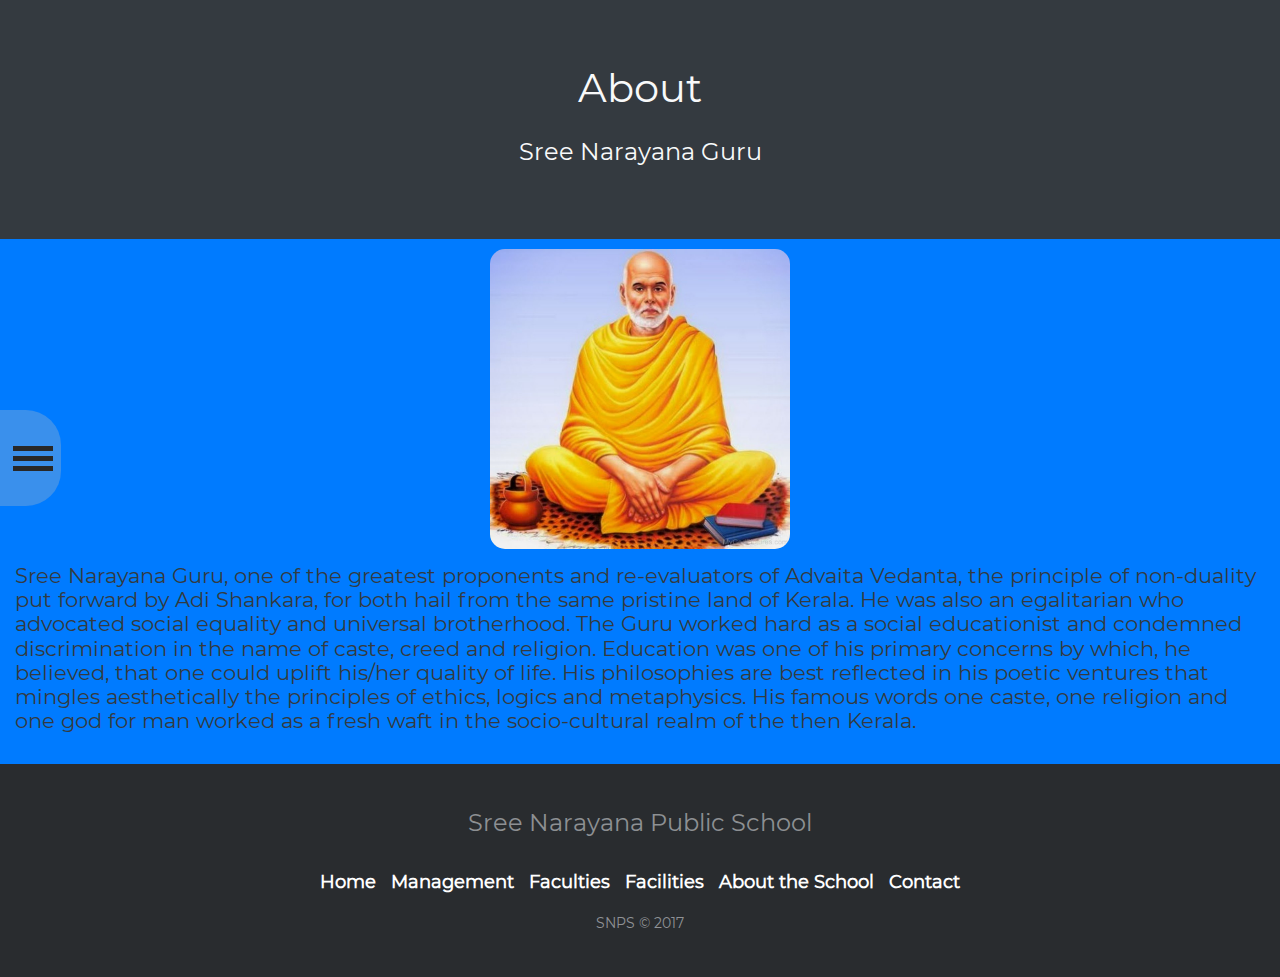
<file: Guru/index.html>
<!doctype html>
<html>
<head>
<meta charset="utf-8">
<title>SSC</title>
  <link rel="stylesheet" href="../Assets/BS/bootstrap.min.css">
  <script src="../Assets/BS/jquery.min.js"></script>
  <script src="../Assets/BS/popper.min.js"></script>
  <script src="../Assets/BS/bootstrap.min.js"></script>
    <meta name="viewport" content="width=device-width, initial-scale=1">
  <link rel="stylesheet" href="../style/scrollbar.css">
<link rel="stylesheet" href="style.css"></head>
<body>
<div class = "jumbotron text-light bg-dark"><center><h1>About</h1><br>
<h4>Sree Narayana Guru</h4></center>
</div>
<div class = "container-fluid row d-flex justify-content-center text-dark bg-primary" style = "padding-top:10px;">
<img src = "head.jpg" style = "border-radius:15px;" width = "300px"><br><br>
<p style = "font-size:21px;padding:15px;">Sree Narayana Guru, one of the greatest proponents and re-evaluators of Advaita Vedanta, the principle of non-duality put forward by Adi Shankara, for both hail from the same pristine land of Kerala. He was also an egalitarian who advocated social equality and universal brotherhood. The Guru worked hard as a social educationist and condemned discrimination in the name of caste, creed and religion. Education was one of his primary concerns by which, he believed, that one could uplift his/her quality of life. His philosophies are best reflected in his poetic ventures that mingles aesthetically the principles of ethics, logics and metaphysics. His famous words one caste, one religion and one god for man worked as a fresh waft in the socio-cultural realm of the then Kerala.</p>
</div>
	 
	<link rel="stylesheet" href="../Assets/css/footer-basic-centered.css">
		<footer class="footer-basic-centered">

			<p class="footer-company-motto">Sree Narayana Public School</p>

			<p class="footer-links">
				<a href="/index.html">Home</a>
				&nbsp;
				<a href="/Management/index.html">Management</a>
				&nbsp;
				<a href="/Faculties/index.html">Faculties</a>
				&nbsp;
				<a href="/Facilities/index.html">Facilities</a>
				&nbsp;
				<a href="/OtherInformations/index.html">About the School</a>
				&nbsp;
				<a href="/Contact">Contact</a>
			</p>

			<p class="footer-company-name">SNPS &copy; 2017</p>

		</footer>
<div id="mySidenav" class="sidenav">
  <a href="javascript:void(0)" class="closebtn" onclick="closeNav()">&times;</a>
	  <a href="/" id = "active">Home</a>
  <a href="/Management" id = "active">Management</a>
  <a href="/Faculties" id = "active">Faculties</a>
  <a href="/Facilities" id = "active">Facilities</a>
  <a href="/SSC" id = "active">SSC</a>
  <a href="/News" id = "active">News</a><hr width= "90%" size = "5">
  <a href="/Clubs" id = "active">Clubs</a>
  <a href="/PhotoGallery" id = "active">Photo Gallery</a>
  <a href="/Activities" id = "active">Activities</a>
  <a href="/OtherInformations"id = "active">Other Info</a>
</div>
<span class = "spana" onclick="openNav()" id = "opener"><span class = "spana-wrapper"><span class="icon-bar"></span><span class="icon-bar"></span><span class="icon-bar"></span></span></span><link rel="stylesheet" href="../style/nav.min.css"><script src = "../style/nav.js"></script>

</body>
</html>
</file>
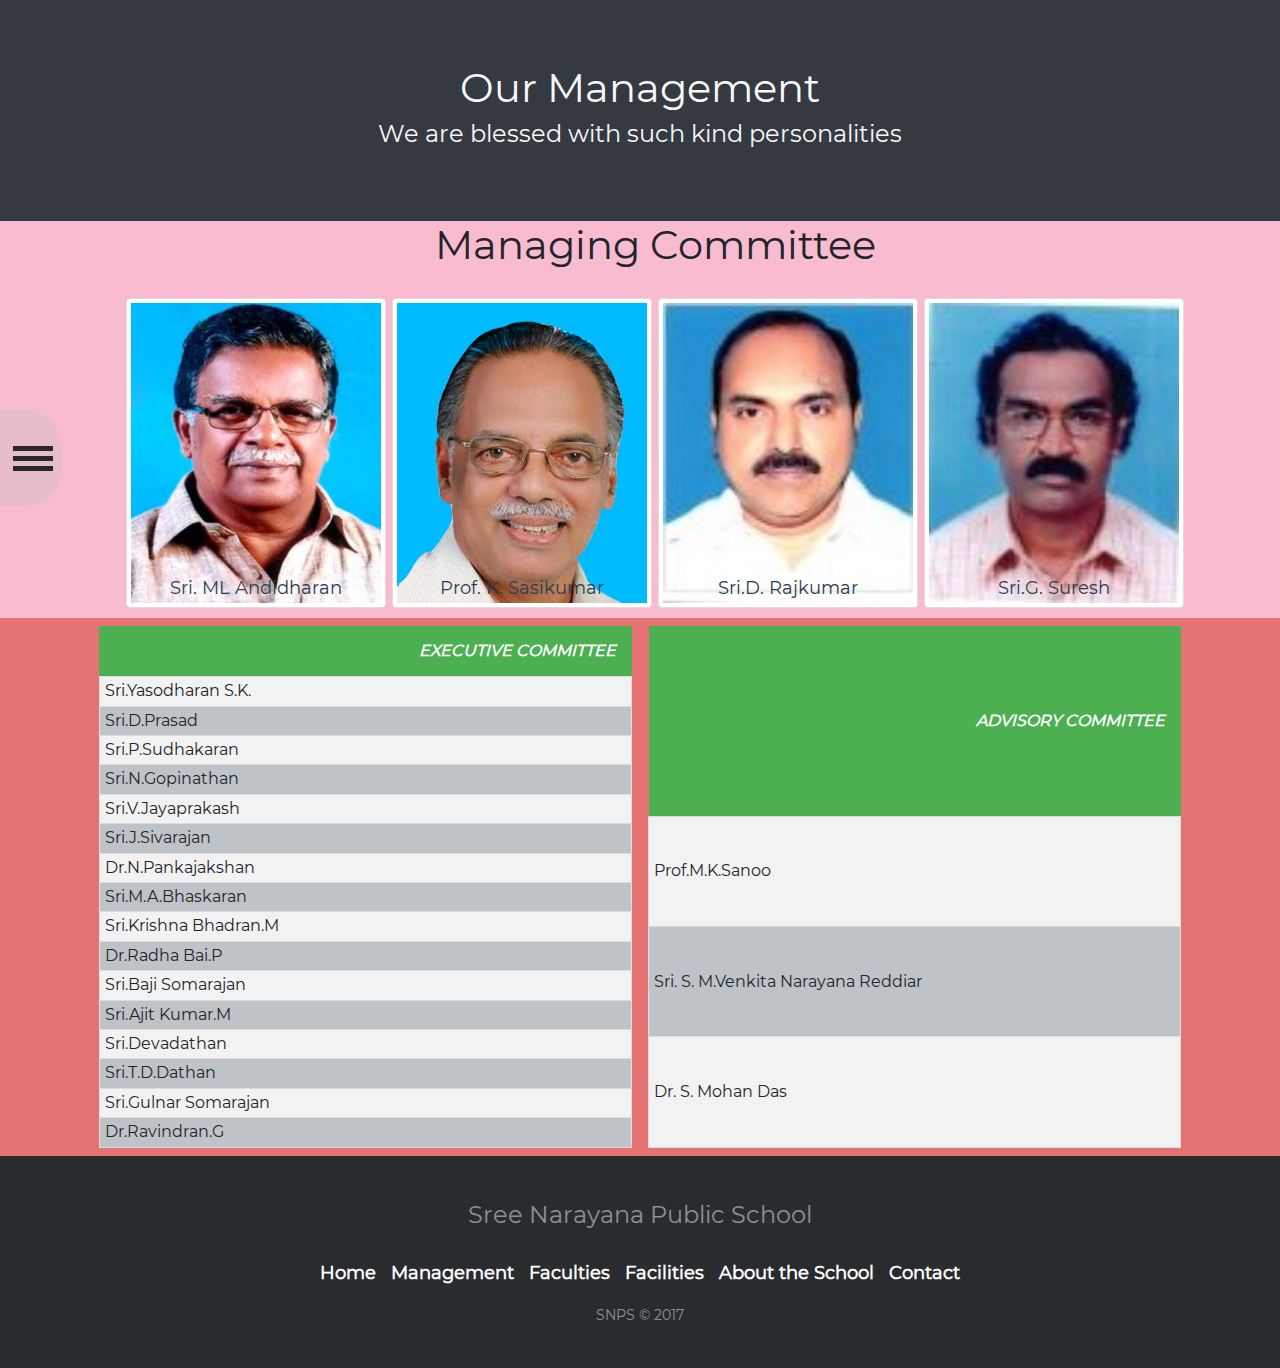
<file: Management/index.html>
<!doctype html>
<html>
<head>
<meta charset="utf-8">

<title>Our Management</title>
  <meta name="viewport" content="width=device-width, initial-scale=1">
  <link rel="stylesheet" href="../Assets/BS/bootstrap.min.css">
  <script src="../Assets/BS/jquery.min.js"></script>
  <script src="../Assets/BS/popper.min.js"></script>

  <link rel="stylesheet" href="../style/scrollbar.css">
  <link rel="stylesheet" href="style.css">  <script src="../Assets/BS/bootstrap.min.js"></script>
  	<link rel="stylesheet" href="../Assets/css/animate.css">
	<script src="../style/wow.min.js"></script></head>
<body>
<div class = "jumbotron text-light bg-dark"><center><h1 class = "wow flipInX">Our Management</h1>
<h4 class = "wow flipInX" data-wow-delay = "1s">We are blessed with such kind personalities</h4></center>
</div>
<div class = "container-fluid" id = "man_c">

<h1 id = "sub_heading" class = "wow flipInY" data-wow-delay = "2s">Managing Committee</h1><br>
<div class = "row d-flex justify-content-center">
<div id = "sub_three_cont"><img src = "P1.jpg" class = "img-thumbnail img-responsive"><p class ="wsi wow bounce">Sri. ML Andidharan</p></div>
<div id = "sub_three_cont"><img src = "P2.jpg" class = "img-thumbnail img-responsive"><p class ="wsi wow bounce">Prof. K. Sasikumar</p></div>
<div id = "sub_three_cont"><img src = "P3.jpg" class = "img-thumbnail img-responsive"><p class ="wsi wow bounce">Sri.D. Rajkumar</p></div>
<div id = "sub_three_cont"><img src = "P4.jpg" class = "img-thumbnail img-responsive"><p class ="wsi wow bounce">Sri.G. Suresh</p></div>
</div>
</div>


<div class = "d-flex justify-content-center" style = "width:100%;background:#e57373;">
<div class = "row  justify-content-center" style = "width:100%;">
<table class = "col-sm-5 m-2">
<th class = "text-right p-3 wow flipInX" data-wow-duration = "1s" data-wow-delay="3s"><i>EXECUTIVE COMMITTEE</i></th>
<tr><td>Sri.Yasodharan S.K.</td></tr>
<tr><td>Sri.D.Prasad</td></tr>
<tr><td>Sri.P.Sudhakaran</td></tr>
<tr><td>Sri.N.Gopinathan</td></tr>
<tr><td>Sri.V.Jayaprakash</td></tr>
<tr><td>Sri.J.Sivarajan</td></tr>
<tr><td>Dr.N.Pankajakshan</td></tr>
<tr><td>Sri.M.A.Bhaskaran</td></tr>
<tr><td>Sri.Krishna Bhadran.M</td></tr>
<tr><td>Dr.Radha Bai.P</td></tr>
<tr><td>Sri.Baji Somarajan</td></tr>
<tr><td>Sri.Ajit Kumar.M</td></tr>
<tr><td>Sri.Devadathan</td></tr>
<tr><td>Sri.T.D.Dathan</td></tr>
<tr><td>Sri.Gulnar Somarajan</td></tr>
<tr><td>Dr.Ravindran.G</td></tr>
</table>


<table class = "col-sm-5 m-2">

<th class = "text-right p-3 wow flipInX" data-wow-duration = "1s" data-wow-delay="3s"><i>ADVISORY COMMITTEE</i></th>
<tr><td>Prof.M.K.Sanoo</td></tr>
<tr><td>Sri. S. M.Venkita Narayana Reddiar</td></tr>
<tr><td>Dr. S. Mohan Das</td></tr>
</table>
</div>
</div>
	<link rel="stylesheet" href="../Assets/css/footer-basic-centered.css">
		<footer class="footer-basic-centered">

			<p class="footer-company-motto">Sree Narayana Public School</p>

			<p class="footer-links">
				<a href="/index.html">Home</a>
				&nbsp;
				<a href="/Management/index.html">Management</a>
				&nbsp;
				<a href="/Faculties/index.html">Faculties</a>
				&nbsp;
				<a href="/Facilities/index.html">Facilities</a>
				&nbsp;
				<a href="/OtherInformations/index.html">About the School</a>
				&nbsp;
				<a href="/Contact">Contact</a>
			</p>

			<p class="footer-company-name">SNPS &copy; 2017</p>

		</footer>

<div id="mySidenav" class="sidenav">
  <a href="javascript:void(0)" class="closebtn" onclick="closeNav()">&times;</a>
	  <a href="/" id = "active">Home</a>
  <a href="/Management" id = "active" style = "background-color:gold;color:cyan;">Management</a>
  <a href="/Faculties" id = "active">Faculties</a>
  <a href="/Facilities" id = "active">Facilities</a>
  <a href="/SSC" id = "active">SSC</a>
  <a href="/News" id = "active">News</a><hr width= "90%" size = "5">
  <a href="/Clubs" id = "active">Clubs</a>
  <a href="/PhotoGallery" id = "active">Photo Gallery</a>
  <a href="/Activities" id = "active">Activities</a>
  <a href="/OtherInformations"id = "active">Other Info</a>
</div><script>new WOW().init();</script>
<span class = "spana" onclick="openNav()" id = "opener"><span class = "spana-wrapper"><span class="icon-bar"></span><span class="icon-bar"></span><span class="icon-bar"></span></span></span><link rel="stylesheet" href="../style/nav.min.css"><script src = "../style/nav.js"></script>
</body>
</html>
</file>
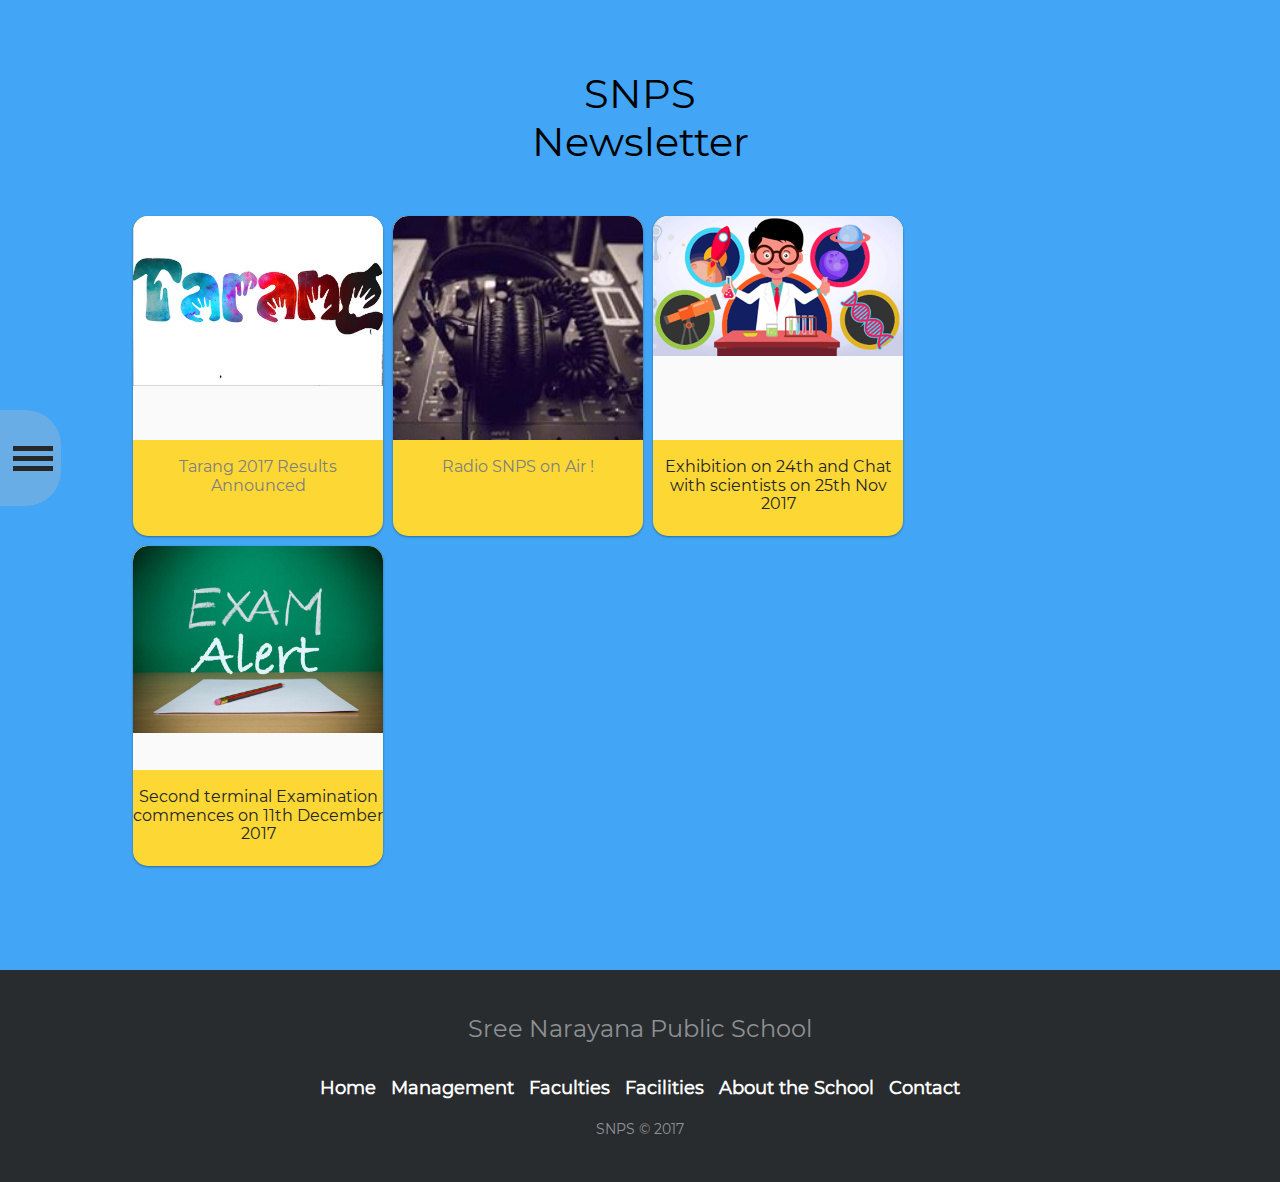
<file: News/index.html>
<html>
<head><title>SNPS Newsletter</title>
  <meta name="viewport" content="width=device-width, initial-scale=1">
</head>
<body> 
  <link rel="stylesheet" href="../Assets/BS/bootstrap.min.css">
  <link rel="stylesheet" href="style.css">
  <script src="../Assets/BS/jquery.min.js"></script>
  <script src="../Assets/BS/popper.min.js"></script>
  <script src="../Assets/BS/bootstrap.min.js"></script>
<link rel="stylesheet" href="../style/scrollbar.css">
<div id = "NL_container"><center><h1>SNPS Newsletter</h1></center><br><br>
<div class = "row" style="margin:0 auto;width:80%;">
<div id = "NL_subunits"><div id = "Inside_contaniner" class="container"><a href = "Tarang/index.html"><div class = "Overflow-restrict item"><img src = "YF.png"></div></a></div><br><a href = "Tarang/index.html"><p>Tarang 2017 Results Announced</p></a></div>
<div id = "NL_subunits" ><div id = "Inside_contaniner" class="container"><a href = "RSNPS/index.html"><div class = "Overflow-restrict item"><img src = "RSNPS.png"></div></a></div><br><a href = "RSNPS/index.html"><p>Radio SNPS on Air !</p></a></div>
<div id = "NL_subunits" ><div id = "Inside_contaniner" class="container"><div class = "Overflow-restrict item"><img src = "Exhibition.png"></div></div><br><p>Exhibition on 24th and Chat with scientists on 25th Nov 2017</p></div>
<div id = "NL_subunits"><div id = "Inside_contaniner" class="container"><div class = "Overflow-restrict item"><img src = "Alert.png"></div></div><br><p>Second terminal Examination commences on 11th December 2017</p></div>
</div>
</div>
		 
	<link rel="stylesheet" href="../Assets/css/footer-basic-centered.css">
		<footer class="footer-basic-centered">

			<p class="footer-company-motto">Sree Narayana Public School</p>

			<p class="footer-links">
				<a href="/index.html">Home</a>
				&nbsp;
				<a href="/Management/index.html">Management</a>
				&nbsp;
				<a href="/Faculties/index.html">Faculties</a>
				&nbsp;
				<a href="/Facilities/index.html">Facilities</a>
				&nbsp;
				<a href="/OtherInformations/index.html">About the School</a>
				&nbsp;
				<a href="/Contact">Contact</a>
			</p>

			<p class="footer-company-name">SNPS &copy; 2017</p>

		</footer>
<div id="mySidenav" class="sidenav">
  <a href="javascript:void(0)" class="closebtn" onclick="closeNav()">&times;</a>
	  <a href="/" id = "active">Home</a>
  <a href="/Management" id = "active">Management</a>
  <a href="/Faculties" id = "active">Faculties</a>
  <a href="/Facilities" id = "active">Facilities</a>
  <a href="/SSC" id = "active">SSC</a>
  <a href="/News" id = "active" style = "background-color:gold;color:cyan;">News</a><hr width= "90%" size = "5">
  <a href="/Clubs" id = "active">Clubs</a>
  <a href="/PhotoGallery" id = "active">Photo Gallery</a>
  <a href="/Activities" id = "active">Activities</a>
  <a href="/OtherInformations"id = "active">Other Info</a>
</div>
<span class = "spana" onclick="openNav()" id = "opener"><span class = "spana-wrapper"><span class="icon-bar"></span><span class="icon-bar"></span><span class="icon-bar"></span></span></span><link rel="stylesheet" href="../style/nav.min.css"><script src = "../style/nav.js"></script>

</body></html>
</file>
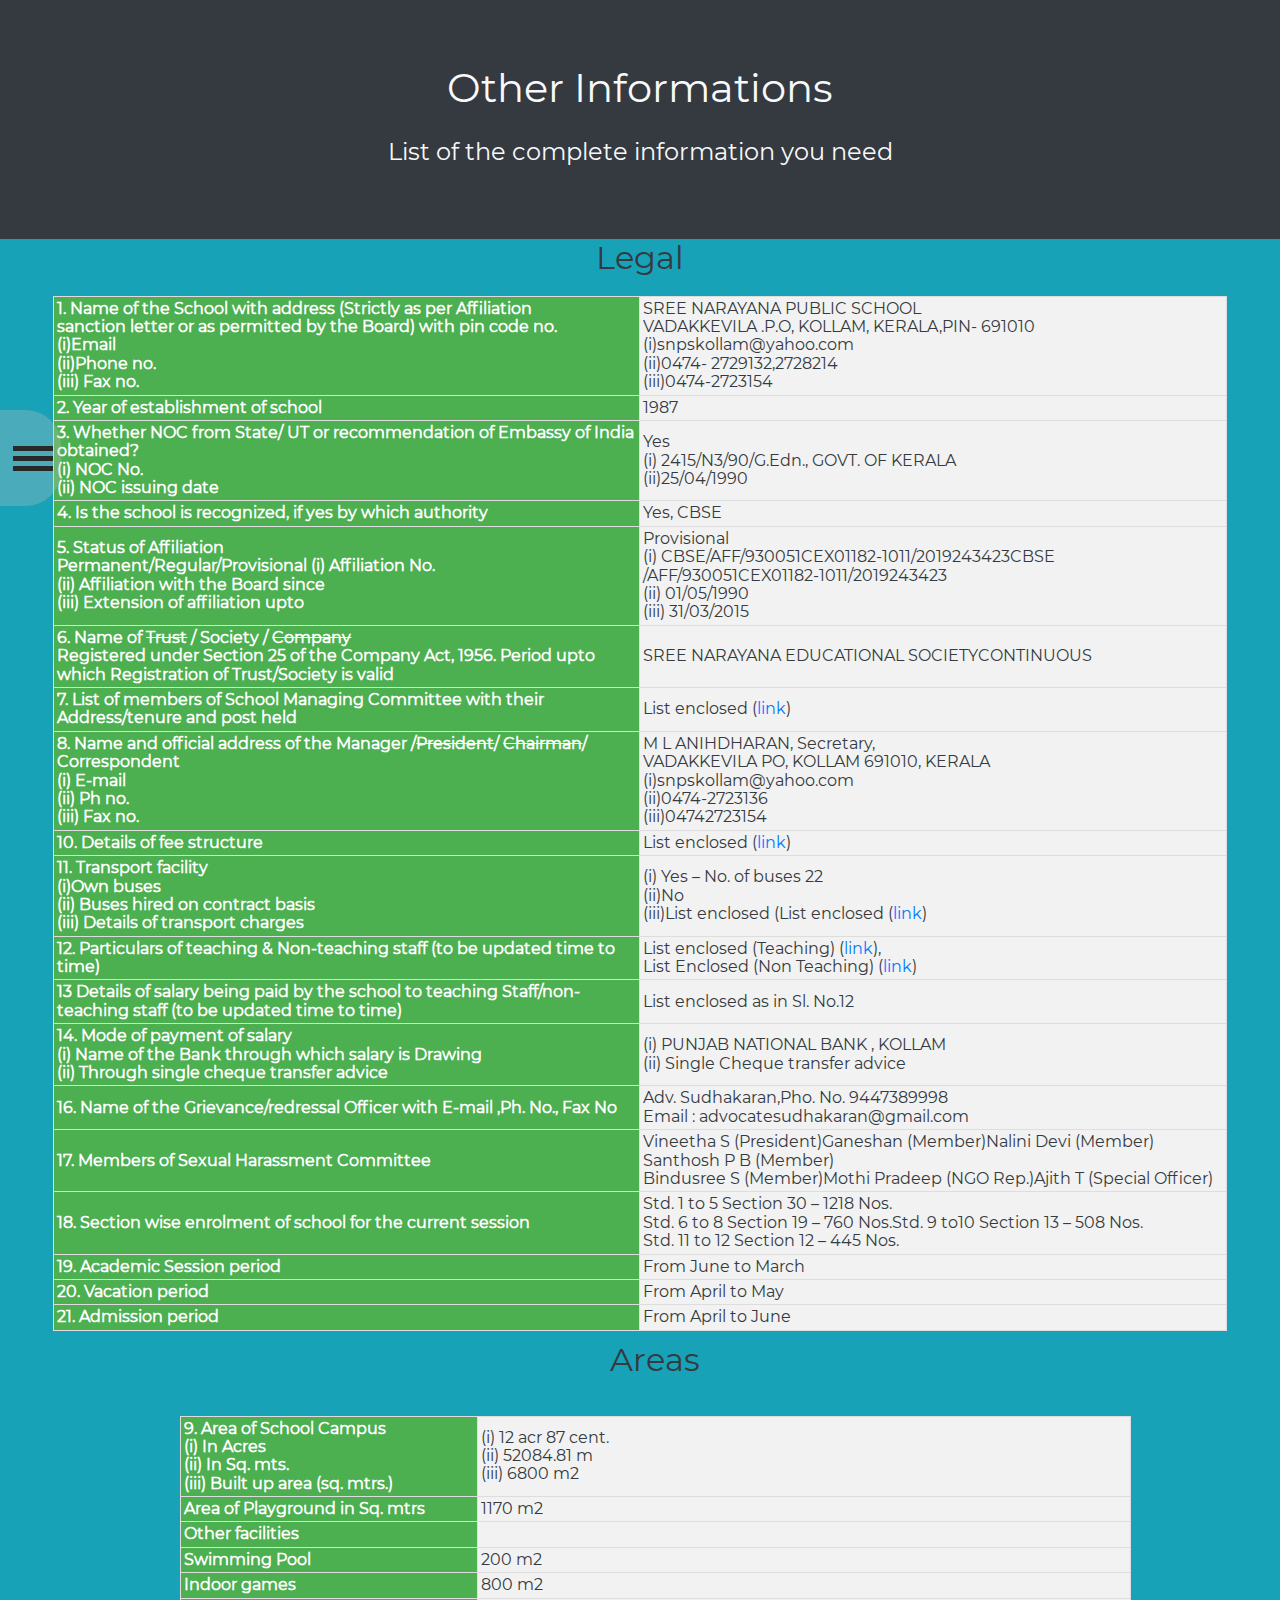
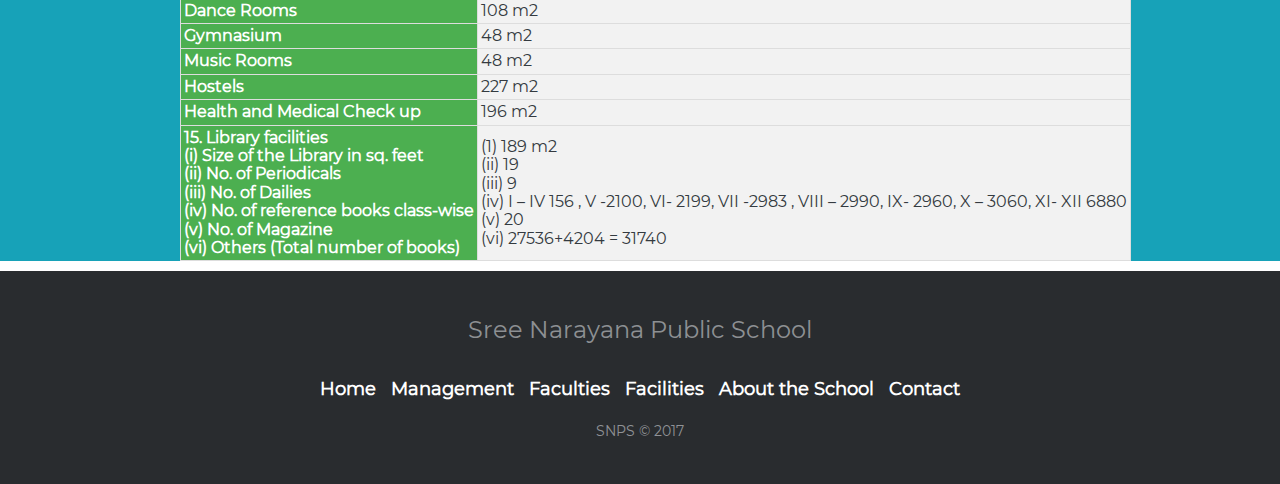
<file: OtherInformations/index.html>
<!doctype html>
<html>
<head>
<meta charset="utf-8">
<title>Other Informations</title>
  <meta name="viewport" content="width=device-width, initial-scale=1">
  <link rel="stylesheet" href="../Assets/BS/bootstrap.min.css">
  <script src="../Assets/BS/jquery.min.js"></script>
  <script src="../Assets/BS/popper.min.js"></script>
  <script src="../Assets/BS/bootstrap.min.js"></script>
  <link rel="stylesheet" href="../style/scrollbar.css"></head>
<link rel="stylesheet" href="style.css">
<body>
<div class = "jumbotron bg-dark text-light"><center><h1>Other Informations</h1><br>
<h4>List of the complete information you need</h4></center>
</div>
<div class = "container-fluid text-left text-dark bg-info row d-flex justify-content-center">
<h2 id = "sub_heading">Legal</h2><br>
<table class = "col-11">
<tr>
<th>1. Name of the School with address (Strictly
as per Affiliation<br>sanction letter or as
permitted by the Board) with pin code no.<br>(i)Email<br>(ii)Phone no.<br>(iii) Fax no.<br></th>
<td>SREE NARAYANA PUBLIC SCHOOL <br>VADAKKEVILA
.P.O, KOLLAM, KERALA,PIN- 691010<br>
(i)snpskollam@yahoo.com<br>
(ii)0474- 2729132,2728214<br>
(iii)0474-2723154<br></td></tr>
<tr><th>2. Year of establishment of school</th><td>1987</td></tr>
<tr><th>3. Whether NOC from State/ UT or
recommendation of Embassy of India
obtained?<br>
(i) NOC No.<br>(ii) NOC issuing date<br></th><td>Yes<br>(i) 2415/N3/90/G.Edn., GOVT. OF KERALA
<br>(ii)25/04/1990
<br></td></tr>
<tr><th>4. Is the school is recognized, if yes by
which authority
</th><td>Yes, CBSE</td></tr>
<tr><th>5. Status of Affiliation<br>Permanent/Regular/Provisional
(i) Affiliation No. <br>(ii) Affiliation with the Board since<br>
(iii) Extension of affiliation upto
</th><td>Provisional<br>(i) CBSE/AFF/930051CEX01182-1011/2019243423CBSE<br>/AFF/930051CEX01182-1011/2019243423<br>(ii) 01/05/1990<br>(iii) 31/03/2015</td></tr>
<tr><th>6. Name of <strike>Trust</strike> / Society / <strike>Company</strike><br>
Registered under Section 25 of the Company
Act, 1956. Period upto which Registration of
Trust/Society is valid
</th><td>SREE NARAYANA EDUCATIONAL
SOCIETYCONTINUOUS</td></tr>
<tr><th>7. List of members of School Managing
Committee with their Address/tenure and
post held</th><td>List enclosed (<a href = "http://www.snpskollam.org/snps/wpcontent/uploads/2013/09/Office-Bearers.pdf">link</a>)
</td></tr>
<tr>
<th>8. Name and official address of the Manager
/<strike>President</strike>/ <strike>Chairman</strike>/ Correspondent<br>
(i) E-mail<br>
(ii) Ph no.<br>
(iii) Fax no.<br>
</th><td>
M L ANIHDHARAN, Secretary,<br>VADAKKEVILA PO,
KOLLAM 691010, KERALA<br>
(i)snpskollam@yahoo.com<br>
(ii)0474-2723136<br>
(iii)04742723154<br>
</td></tr>
<tr><th>10. Details of fee structure</th><td>List enclosed (<a href = "http://www.snpskollam.org/snps/wpcontent/uploads/2013/09/Fee-Structure.pdf">link</a>)</td></tr>
<tr><th>11. Transport facility<br>(i)Own buses<br>(ii) Buses hired on contract basis <br>(iii) Details of transport charges</th><td>
(i) Yes – No. of buses 22<br>(ii)No<br>(iii)List enclosed (List enclosed (<a href = "http://www.snpskollam.org/snps/wpcontent/uploads/2013/09/BUS-FEE-2013-14.pdf">link</a>)
</td></tr>
<tr><th>12. Particulars of teaching & Non-teaching
staff (to be updated time to time)</th><td>
List enclosed (Teaching)
(<a href = "http://www.snpskollam.org/snps/wpcontent/uploads/2013/09/Salary-data-for-websiteedited-Teaching-staff.pdf">link</a>),
<br>List Enclosed (Non
Teaching) (<a href = "http://www.snpskollam.org/snps/wpcontent/uploads/2013/09/Salary-Non-Teach.pdf">link</a>)
</td></tr>
<tr><th>13 Details of salary being paid by the school
to teaching Staff/non-teaching staff (to be
updated time to time)
</th><td>List enclosed as in Sl. No.12</td></tr>
<tr><th>
14. Mode of payment of salary<br>
(i) Name of the Bank through which salary is
Drawing<br>
(ii) Through single cheque transfer advice
</th><td>(i) PUNJAB NATIONAL BANK , KOLLAM<br>(ii) Single Cheque transfer advice
</td></tr>

<tr><th>16. Name of the Grievance/redressal Officer
with E-mail ,Ph. No., Fax No
</th><td>Adv. Sudhakaran,Pho. No. 9447389998 <br>Email :
advocatesudhakaran@gmail.com
</td></tr>
<tr><th>17. Members of Sexual Harassment
Committee
</th><td>Vineetha S (President)Ganeshan (Member)Nalini
Devi (Member)<br>Santhosh P B (Member)<br>Bindusree S
(Member)Mothi Pradeep (NGO Rep.)Ajith T (Special
Officer)
</td></tr>
<tr><th>18. Section wise enrolment of school for the
current session</th><td>Std. 1 to 5 Section 30 – 1218 Nos.<br>Std. 6 to 8 Section
19 – 760 Nos.Std. 9 to10 Section 13 – 508 Nos.<br>Std.
11 to 12 Section 12 – 445 Nos.</td></tr>
<tr><th>19. Academic Session period</th><td>From June to March
</td></tr>
<tr><th>20. Vacation period</th><td>From April to May</td></tr>
<tr><th>21. Admission period</th><td>From April to June</td></tr>
</table>
</div>

<div class = "container-fluid text-dark bg-info">
<h2 id = "sub_heading" class = "text-center">Areas</h2><br>
<table class = "row d-flex justify-content-center">
<tr><th>9. Area of School Campus<br>(i) In Acres<br>(ii) In Sq. mts.<br>(iii) Built up area (sq. mtrs.)<br></th><td>(i) 12 acr 87 cent.<br>(ii) 52084.81 m<br>(iii) 6800 m2</td></tr>
<tr><th>Area of Playground in Sq. mtrs</th><td>1170 m2</td></tr>
<tr><th>Other facilities</th><td></td></tr>
<tr><th>Swimming Pool</th><td>200 m2</td></tr>
<tr><th>Indoor games</th><td>800 m2</td></tr>
<tr><th>Dance Rooms</th><td>108 m2</td></tr>
<tr><th>Gymnasium</th><td>48 m2</td></tr>
<tr><th>Music Rooms </th><td>48 m2</td></tr>
<tr><th>Hostels</th><td>227 m2</td></tr>
<tr><th>Health and Medical Check up </th><td>196 m2</td></tr>
<tr><th>15. Library facilities<br>(i) Size of the Library in sq. feet<br>
(ii) No. of Periodicals<br>(iii) No. of Dailies <br>(iv) No. of reference books class-wise<br>
(v) No. of Magazine <br>(vi) Others (Total number of books)<br>


</th><td>
(1) 189 m2<br>(ii) 19<br>(iii) 9<br>(iv) I – IV 156 , V -2100, VI- 2199, VII -2983 , VIII – 2990,
IX- 2960, X – 3060, XI- XII 6880<br>(v) 20<br>(vi) 27536+4204 = 31740
</td></tr>
</table>
</table>
</div>
	 
	<link rel="stylesheet" href="../Assets/css/footer-basic-centered.css">
		<footer class="footer-basic-centered">

			<p class="footer-company-motto">Sree Narayana Public School</p>

			<p class="footer-links">
				<a href="/index.html">Home</a>
				&nbsp;
				<a href="/Management/index.html">Management</a>
				&nbsp;
				<a href="/Faculties/index.html">Faculties</a>
				&nbsp;
				<a href="/Facilities/index.html">Facilities</a>
				&nbsp;
				<a href="/OtherInformations/index.html">About the School</a>
				&nbsp;
				<a href="/Contact">Contact</a>
			</p>
			<p class="footer-company-name">SNPS &copy; 2017</p>

		</footer>
<div id="mySidenav" class="sidenav">
  <a href="javascript:void(0)" class="closebtn" onclick="closeNav()">&times;</a>
	  <a href="/" id = "active" >Home</a>
  <a href="/Management" id = "active">Management</a>
  <a href="/Faculties" id = "active">Faculties</a>
  <a href="/Facilities" id = "active">Facilities</a>
  <a href="/SSC" id = "active">SSC</a>
  <a href="/News" id = "active">News</a><hr width= "90%" size = "5">
  <a href="/Clubs" id = "active">Clubs</a>
  <a href="/PhotoGallery" id = "active">Photo Gallery</a>
  <a href="/Activities" id = "active">Activities</a>
  <a href="/OtherInformations"id = "active" style = "background-color:gold;color:cyan;">Other Info</a>
</div>
<span class = "spana" onclick="openNav()" id = "opener">
<span class = "spana-wrapper"><span class="icon-bar"></span><span class="icon-bar"></span><span class="icon-bar"></span></span>
</span>
<link rel="stylesheet" href="../style/nav.min.css"><script src = "../style/nav.js"></script>

</body>
</html>
</file>
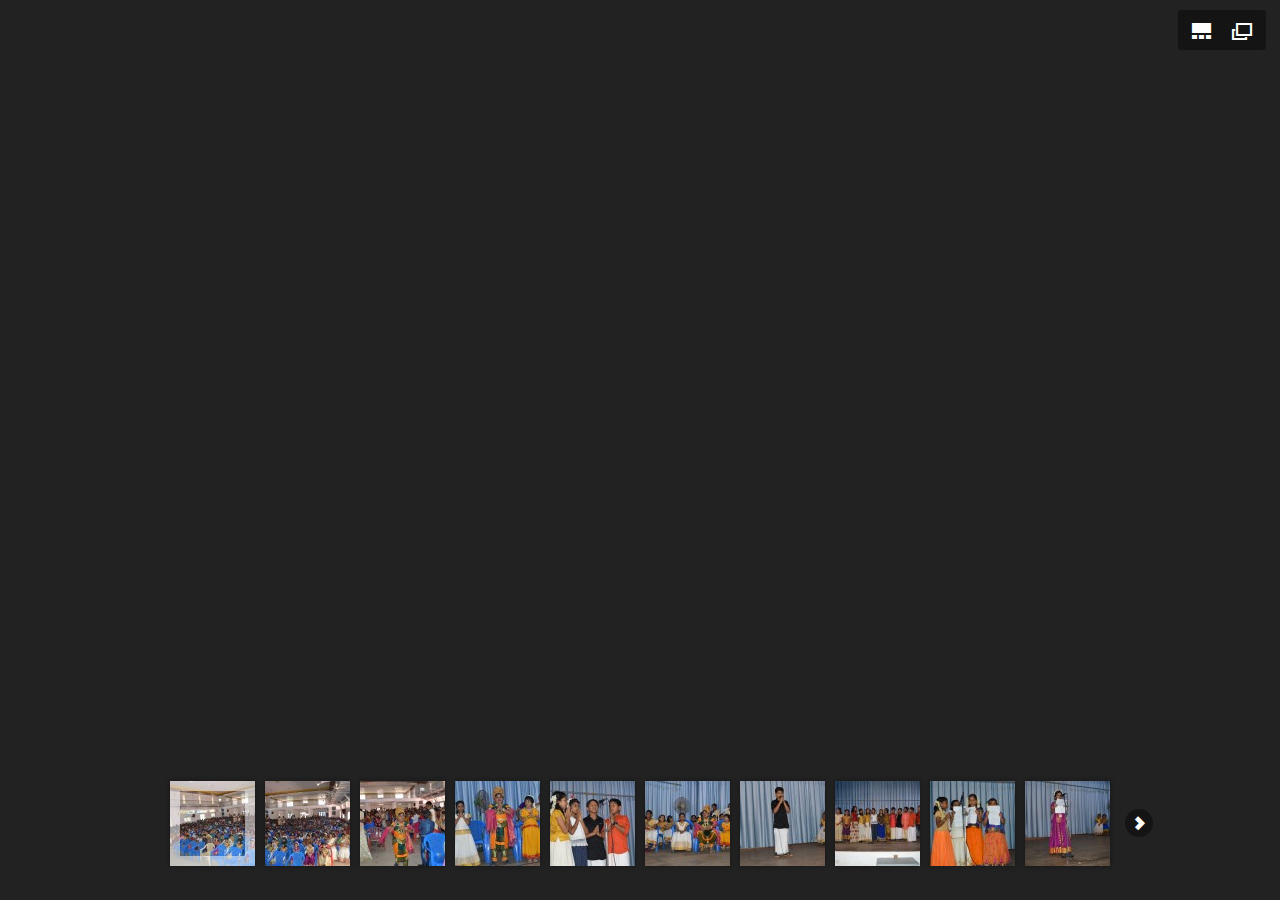
<file: PhotoGallery/index.html>
<!DOCTYPE html>
<html lang="en">
<head>
	<title>Juicebox Gallery</title>
	<meta charset="utf-8" />
	<meta name="viewport" id="jb-viewport" content="width=device-width, initial-scale=1.0, minimum-scale=1, maximum-scale=1, user-scalable=0" />
	<meta name="description" content="" />

	<!-- START OPEN GRAPH TAGS-->
	<meta property="og:title" content="Juicebox Gallery" />
	<meta property="og:type" content="website" />
	<meta property="og:url" content="" />
	<meta property="og:image" content="" />
	<meta property="og:description" content="" />
	<!-- END OPEN GRAPH TAGS-->

	<style type="text/css">
	body {
		margin: 0px;
	}
	</style>
<link rel="stylesheet" href="../style/scrollbar.css"></head>
<body>

	<!--START JUICEBOX EMBED-->
	<script src="jbcore/juicebox.js"></script>
	<script>
	new juicebox({
		containerId: 'juicebox-container',
		galleryWidth: '100%',
		galleryHeight: '100%',
		backgroundColor: 'rgba(34,34,34,1)'
	});
	</script>
	<div id="juicebox-container"></div>
	<!--END JUICEBOX EMBED-->
</body>
</html>
</file>
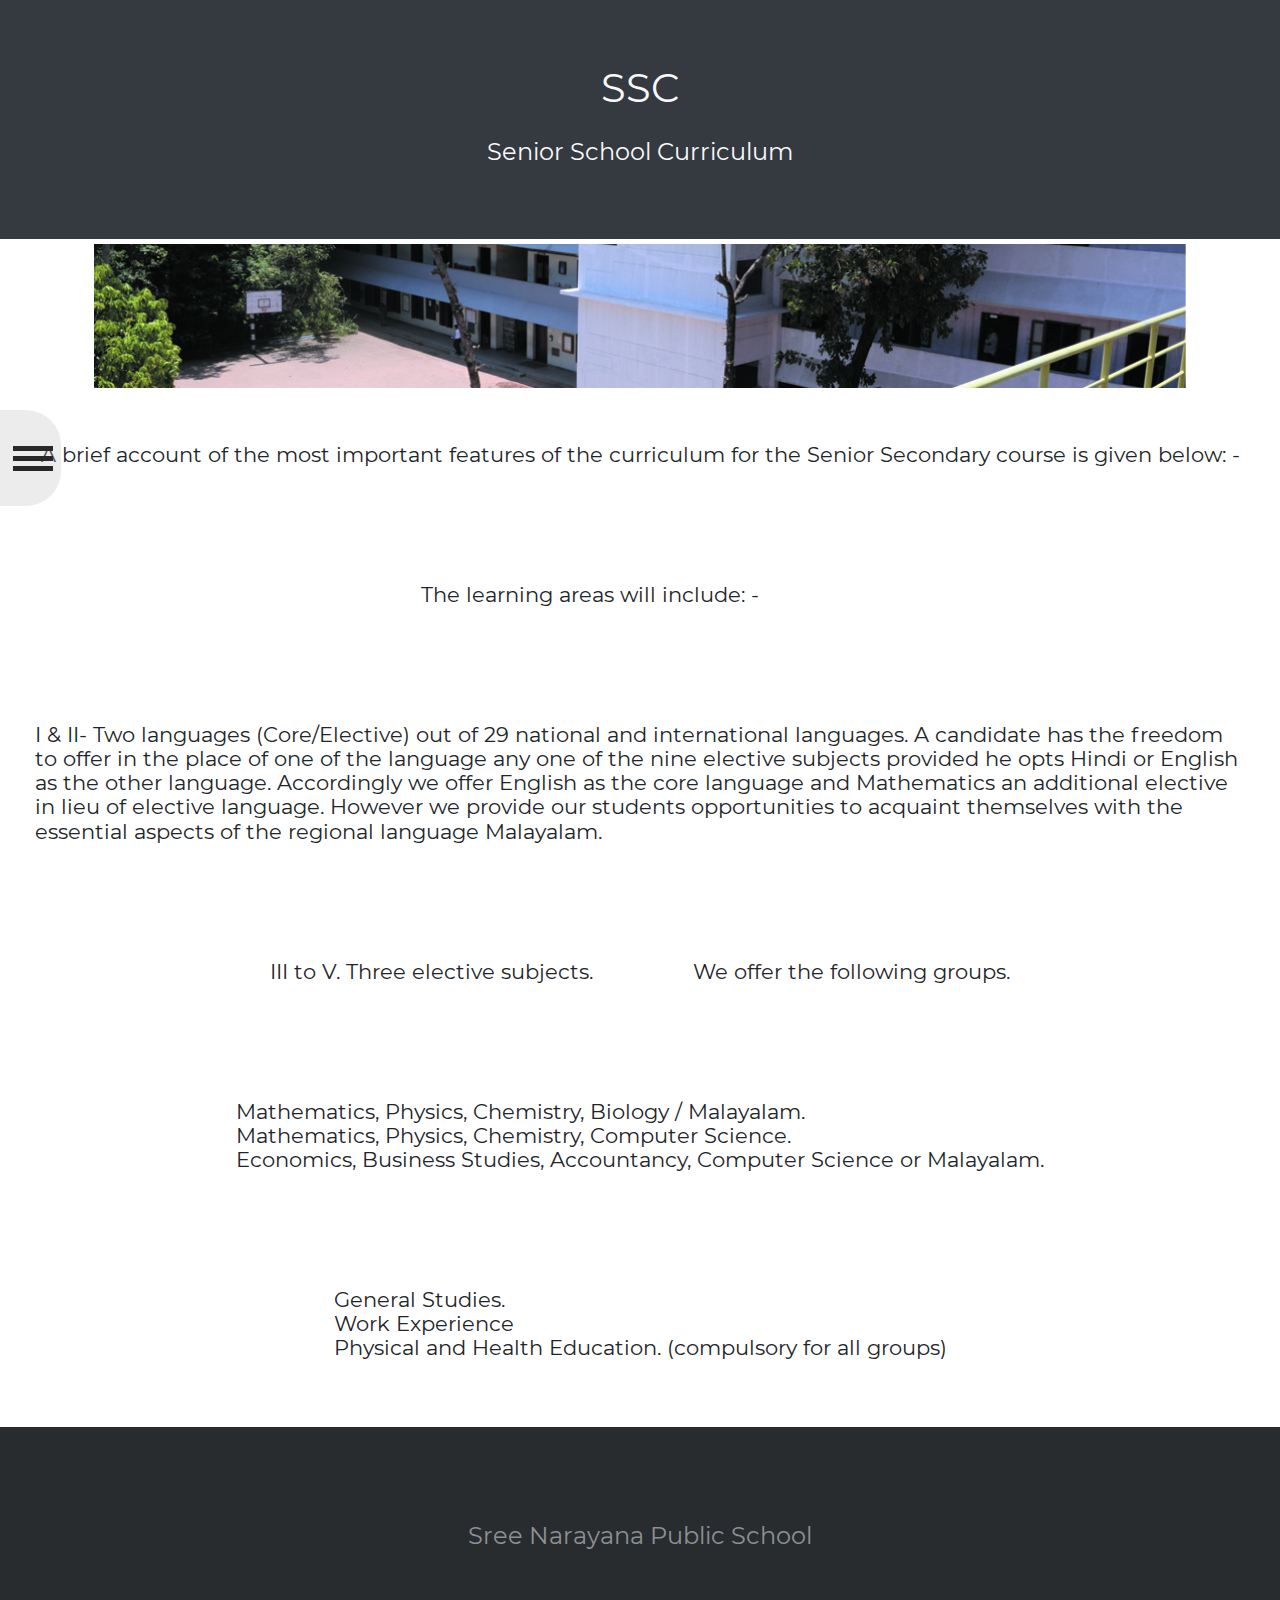
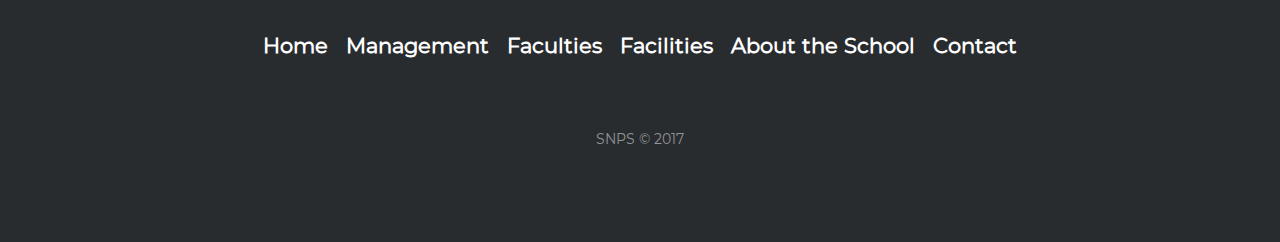
<file: SSC/index.html>
<!doctype html>
<html>
<head>
<meta charset="utf-8">
<title>SSC</title>

  <link rel="stylesheet" href="../Assets/BS/bootstrap.min.css">
  <script src="../Assets/BS/jquery.min.js"></script>
  <script src="../Assets/BS/popper.min.js"></script>
  <script src="../Assets/BS/bootstrap.min.js"></script>
  <link rel="stylesheet" href="style.css">
    <meta name="viewport" content="width=device-width, initial-scale=1">
  <link rel="stylesheet" href="../style/scrollbar.css">
     	<link rel="stylesheet" href="../Assets/css/animate.css">
	<script src="../style/wow.min.js"></script></head>
	</head>
<body>
<div class = "jumbotron text-light bg-dark"><center>
<h1 class = "wow flipInX">SSC</h1><br>
<h4 class = "wow flipInX" data-wow-delay = "1s">Senior School Curriculum</h4></center>
</div>
<div class = "row d-flex justify-content-center" style = "">
<br><img src = "head.jpg" style = "border-radius:15px;margin:5px;" class = "col-sm-10"><br><br>
<p>A brief account of the most important features of the curriculum for the Senior Secondary course is given below: -</p>

<p>The learning areas will include: -<p>

<p>I & II- Two languages (Core/Elective) out of 29 national and international languages. A candidate has the freedom to offer in the place of one of the language any one of the nine elective subjects provided he opts Hindi or English as the other language. Accordingly we offer English as the core language and Mathematics an additional elective in lieu of elective language. However we provide our students opportunities to acquaint themselves with the essential aspects of the regional language Malayalam.</p>

<p>III to V. Three elective subjects.</p>

<p>We offer the following groups.</p>
<p>
Mathematics, Physics, Chemistry, Biology / Malayalam.<br>
Mathematics, Physics, Chemistry, Computer Science.<br>
Economics, Business Studies, Accountancy, Computer Science or Malayalam.</p>
 
<p>
General Studies.<br>
Work Experience<br>
Physical and Health Education. (compulsory for all groups)<br>
</p>
</div>
	 
	<link rel="stylesheet" href="../Assets/css/footer-basic-centered.css">
		<footer class="footer-basic-centered">

			<p class="footer-company-motto">Sree Narayana Public School</p>

			<p class="footer-links">
				<a href="/index.html">Home</a>
				&nbsp;
				<a href="/Management/index.html">Management</a>
				&nbsp;
				<a href="/Faculties/index.html">Faculties</a>
				&nbsp;
				<a href="/Facilities/index.html">Facilities</a>
				&nbsp;
				<a href="/OtherInformations/index.html">About the School</a>
				&nbsp;
				<a href="/Contact">Contact</a>
			</p>

			<p class="footer-company-name">SNPS &copy; 2017</p>

		</footer>
<div id="mySidenav" class="sidenav">
  <a href="javascript:void(0)" class="closebtn" onclick="closeNav()">&times;</a>
	  <a href="/" id = "active">Home</a>
  <a href="/Management" id = "active">Management</a>
  <a href="/Faculties" id = "active">Faculties</a>
  <a href="/Facilities" id = "active">Facilities</a>
  <a href="/SSC" id = "active" style = "background-color:gold;color:cyan;">SSC</a>
  <a href="/News" id = "active">News</a><hr width= "90%" size = "5">
  <a href="/Clubs" id = "active">Clubs</a>
  <a href="/PhotoGallery" id = "active">Photo Gallery</a>
  <a href="/Activities" id = "active">Activities</a>
  <a href="/OtherInformations"id = "active">Other Info</a>
</div>
<span class = "spana" onclick="openNav()" id = "opener"><span class = "spana-wrapper"><span class="icon-bar"></span><span class="icon-bar"></span><span class="icon-bar"></span></span></span><link rel="stylesheet" href="../style/nav.min.css"><script src = "../style/nav.js"></script>
<script>
new WOW().init();
</script>
</body>
</html>
</file>
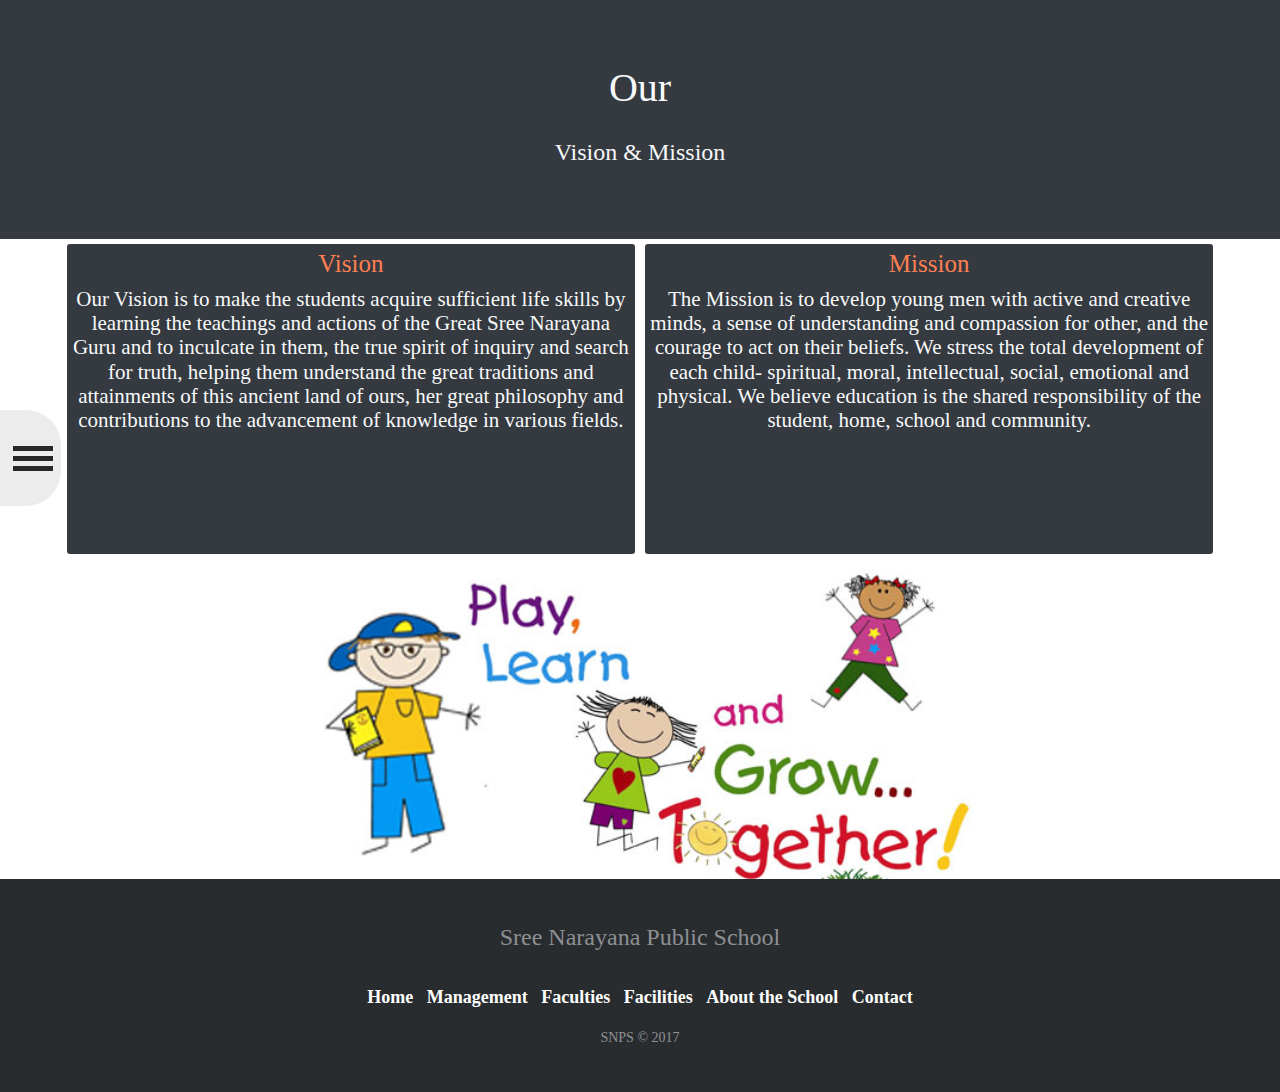
<file: Vision/index.html>
<!doctype html>
<html>
<head>
<meta charset="utf-8">
<title>Our Vision and Mission</title>
  <link rel="stylesheet" href="../Assets/BS/bootstrap.min.css">
  <script src="../Assets/BS/jquery.min.js"></script>
  <script src="../Assets/BS/popper.min.js"></script>
  <script src="../Assets/BS/bootstrap.min.js"></script>
  <link rel="stylesheet" href="../style/scrollbar.css">
<link rel="stylesheet" href="style.css">
      <meta name="viewport" content="width=device-width, initial-scale=1">
  </head>
<style>
table {
    font-family: "Trebuchet MS", Arial, Helvetica, sans-serif;
    border-collapse: collapse;
    width: 100%;
}

table td, #customers th {
    border: 1px solid #ddd;
    padding: 8px;
}
tr,th{padding-left:15px;}
th{padding-left:15px;}
table tr:nth-child(even){background-color: #f2f2f2;}

table tr:hover {background-color: #ddd;}

table th {
    padding-top: 12px;
    padding-bottom: 12px;
    text-align: left;
    background-color: #4CAF50;
    color: white;
}
</style>
<body>
<div class = "jumbotron text-light bg-dark"><center><h1>Our</h1><br>
<h4>Vision & Mission</h4></center>
</div>
<div class = "row d-flex justify-content-center" style = "magin:5px;">

<div class = "row d-flex justify-content-center">
<div class = "item text-light wow fadeInUp bg-dark col-sm-5 col-xm-5">
<h1>Vision</h1>
Our Vision is to make the students acquire sufficient life skills by learning the teachings and actions of the Great Sree Narayana Guru and to inculcate in them, the true spirit of inquiry and search for truth, helping them understand the great traditions and attainments of this ancient land of ours, her great philosophy and contributions to the advancement of knowledge in various fields.
</div>
<div class = "item text-light wow fadeInUp bg-dark col-sm-5 col-xm-5">
<h1>Mission</h1>
The Mission is to develop young men with active and creative minds, a sense of understanding and compassion for other, and the courage to act on their beliefs. We stress the total development of each child- spiritual, moral, intellectual, social, emotional and physical. We believe education is the shared responsibility of the student, home, school and community.

</div>
<img src = "head.jpg" style = "" class = "Rs-img" width = "100%"><br><br>
</div>
	<link rel="stylesheet" href="../Assets/css/footer-basic-centered.css">
		<footer class="footer-basic-centered">

			<p class="footer-company-motto">Sree Narayana Public School</p>

			<p class="footer-links">
				<a href="/index.html">Home</a>
				&nbsp;
				<a href="/Management/index.html">Management</a>
				&nbsp;
				<a href="/Faculties/index.html">Faculties</a>
				&nbsp;
				<a href="/Facilities/index.html">Facilities</a>
				&nbsp;
				<a href="/OtherInformations/index.html">About the School</a>
				&nbsp;
				<a href="/Contact">Contact</a>
			</p>

			<p class="footer-company-name">SNPS &copy; 2017</p>

		</footer>
<div id="mySidenav" class="sidenav">
  <a href="javascript:void(0)" class="closebtn" onclick="closeNav()">&times;</a>
	  <a href="/" id = "active">Home</a>
  <a href="/Management" id = "active">Management</a>
  <a href="/Faculties" id = "active">Faculties</a>
  <a href="/Facilities" id = "active">Facilities</a>
  <a href="/SSC" id = "active">SSC</a>
  <a href="/News" id = "active">News</a><hr width= "90%" size = "5">
  <a href="/Clubs" id = "active">Clubs</a>
  <a href="/PhotoGallery" id = "active">Photo Gallery</a>
  <a href="/Activities" id = "active">Activities</a>
  <a href="/OtherInformations"id = "active">Other Info</a>
</div>
<span class = "spana" onclick="openNav()" id = "opener"><span class = "spana-wrapper"><span class="icon-bar"></span><span class="icon-bar"></span><span class="icon-bar"></span></span></span><link rel="stylesheet" href="../style/nav.min.css"><script src = "../style/nav.js"></script>

</body>
</html>
</file>
<file: style/scrollbar.css>
@font-face {font-family:Montserrat;src: url(../Assets/Montserrat-Regular.ttf);}*{font-family:Montserrat;}

::selection {
	color: white;
	background: #f36523;
}
/*
 *  STYLE 6
 */

::-webkit-scrollbar-track
{
	-webkit-box-shadow: inset 0 0 6px rgba(0,0,0,0.3);
	background-color: #F5F5F5;
}

::-webkit-scrollbar
{
	width: 10px;
	background-color: #F5F5F5;
}

::-webkit-scrollbar-thumb
{
	background-color: #F90;	
	background-image: -webkit-linear-gradient(45deg,
	                                          rgba(255, 255, 255, .2) 25%,
											  transparent 25%,
											  transparent 50%,
											  rgba(255, 255, 255, .2) 50%,
											  rgba(255, 255, 255, .2) 75%,
											  transparent 75%,
											  transparent)
}
</file>
<file: Activities/style.css>
@charset "utf-8";
/* CSS Document */
@font-face {font-family:Montserrat;src: url(../Assets/Montserrat-Regular.ttf);}*{font-family:Montserrat;}

.jumbotron{margin-bottom:0;border-radius:0;}
*:hover{
		transition:all .3s ease;
}
body{width:100%;overflow-x:hidden;}
.item{height:300px;margin:5px;text-align:center;font-size:21px;padding:5px;border-radius:3px;}
.item > h1{font-size:21px;font-weight:500;font-size:25px;color:coral;}
.row{justify-items:center;align-items:center;}
.item > p{width:100%;font-size:21px;padding:2px;}

table {
    font-family: "Trebuchet MS", Arial, Helvetica, sans-serif;
    border-collapse: collapse;
    width: 100%;
}

table td, #customers th {
    border: 1px solid #ddd;
    padding: 8px;
}
tr,th{padding-left:15px;}
th{padding-left:15px;}
table tr:nth-child(even){color:0000;}


table th {
    padding-top: 12px;
    padding-bottom: 12px;
    text-align: left;
    background-color: #4CAF50;
    color: white;
}
#sub_heading{
	padding-left:5px;
	color:green;
	transition:all .3s ease;
cursor:pointer;}
#sub_heading:not(:hover){
	transition:all .5s ease;
}
#wsi{
	font-size:20px;
	font-weight:bold;
	color:grey;
	border-radius:50%;
	opacity:0;
	height:150px;
	width:150px;
	font-size:25px;
	transition:all .3s ease;
}
#wsi:hover{
	transition:all .3s ease;
	opacity:1;
	cursor:pointer;
}
#wsi:not(:hover){
	transition:all .3s ease;
	color:grey;
	opacity:0;
}
</file>
<file: Assets/css/footer-basic-centered.css>
.footer-basic-centered{
	background-color: #292c2f;
	box-shadow: 0 1px 1px 0 rgba(0, 0, 0, 0.12);
	box-sizing: border-box;
	width: 100%;
	text-align: center;
	font: normal 18px sans-serif;

	padding: 45px; 
}

.footer-basic-centered .footer-company-motto{
	color:  #8d9093;
	font-size: 24px;
	margin: 0;
}

.footer-basic-centered .footer-company-name{
	color:  #8f9296;
	font-size: 14px;
	margin: 0;
}

.footer-basic-centered .footer-links{
	list-style: none;
	font-weight: bold;
	color:  #ffffff;
	padding: 35px 0 23px;
	margin: 0;
}

.footer-basic-centered .footer-links a{
	display:inline-block;
	text-decoration: none;
	color: inherit;
}

/* If you don't want the footer to be responsive, remove these media queries */

@media (max-width: 600px) {


	.footer-basic-centered .footer-company-motto{
		font-size: 18px;
	}

	.footer-basic-centered .footer-company-name{
		font-size: 12px;
	}

	.footer-basic-centered .footer-links{
		font-size: 14px;
		padding: 25px 0 20px;
	}

	.footer-basic-centered .footer-links a{
		line-height: 1.8;
	}
}
</file>
<file: Clubs/style.css>
@charset "utf-8";
/* CSS Document */
@font-face {font-family:Montserrat;src: url(../Assets/Montserrat-Regular.ttf);}*{font-family:Montserrat;}

.jumbotron{margin-bottom:0;border-radius:0;}
	

*:hover{
		transition:all .3s ease;
}
body{width:100%;overflow-x:hidden;}
.item{height:300px;margin:5px;text-align:center;font-size:21px;padding:5px;border-radius:15px;}
.item > h1{font-size:21px;font-weight:500;font-size:25px;color:coral;}
.item > p{width:100%;background:tomato;font-size:18px;padding:2px;}

@media (max-width: 1200px) {
.item{min-height:25px;height:auto;}
}
#sub_heading{
color:green;
	transition:all .3s ease;
cursor:pointer;}
#sub_heading:not(:hover){
	transition:all .5s ease;
}
table {
    font-family: "Trebuchet MS", Arial, Helvetica, sans-serif;
    border-collapse: collapse;
    width: 100%;
}

table td, #customers th {
    border: 1px solid #ddd;
    padding: 8px;
}
tr,th{padding-left:15px;}
th{padding-left:15px;}
table tr:nth-child(even){background-color: #f2f2f2;}

table tr:hover {background-color: #ddd;}

table th {
    padding-top: 12px;
    padding-bottom: 12px;
    text-align: left;
    background-color: #4CAF50;
    color: white;
}
</file>
<file: Facilities/style.css>
@charset "utf-8";
/* CSS Document */
@font-face {font-family:Montserrat;src: url(../Assets/Montserrat-Regular.ttf);}*{font-family:Montserrat;}

.jumbotron{margin-bottom:0;border-radius:0;}
*:hover{
		transition:all .3s ease;
}
body{width:100%;overflow-x:hidden;}
.item{height:300px;margin:5px;text-align:center;font-size:21px;padding:5px;border-radius:3px;}
.item > h1{font-size:21px;font-weight:500;font-size:25px;color:coral;}
.row{justify-items:center;align-items:center;}
.item > p{width:100%;background:tomato;font-size:18px;padding:2px;}

@media (max-width: 1200px) {
.item{min-height:25px;height:auto;}
}

#sub_heading{}
#sub_heading:hover{
	color:green;
	transition:all .3s ease;
cursor:pointer;}
#sub_heading:not(:hover){
	transition:all .5s ease;
}
</file>
<file: Guru/style.css>
@charset "utf-8";
/* CSS Document */
@font-face {font-family:Montserrat;src: url(../Assets/Montserrat-Regular.ttf);}*{font-family:Montserrat;}

.jumbotron{margin-bottom:0;border-radius:0;}

*:hover{
		transition:all .3s ease;
}
body{width:100%;overflow-x:hidden;}
.item{height:300px;margin:5px;text-align:center;font-size:21px;padding:5px;border-radius:3px;}
.item > h1{font-size:21px;font-weight:500;font-size:25px;color:coral;}
.row{justify-items:center;align-items:center;}
.item > p{width:100%;background:tomato;font-size:18px;padding:2px;}
table {
    font-family: "Trebuchet MS", Arial, Helvetica, sans-serif;
    border-collapse: collapse;
    width: 100%;
}

table td, #customers th {
    border: 1px solid #ddd;
    padding: 8px;
}
tr,th{padding-left:15px;}
th{padding-left:15px;}
table tr:nth-child(even){background-color: #f2f2f2;}

table tr:hover {background-color: #ddd;}

table th {
    padding-top: 12px;
    padding-bottom: 12px;
    text-align: left;
    background-color: #4CAF50;
    color: white;
}
#exc_c{
	width:100%;
	height:100%;
	padding:5px;
	background:#0FF;
	margin:0 auto;
	text-align:center;}
	@media (min-width: 1200px) {
#exc_c{
	padding:10px;}
}
#sub_heading:hover{
	padding-left:5px;
	border-left:10px solid green;
	transition:all .3s ease;
cursor:pointer;}
#sub_heading:not(:hover){
	transition:all .5s ease;
}
#wsi{
	font-size:20px;
	font-weight:bold;
	color:grey;
	border-radius:50%;
	opacity:0;
	height:150px;
	width:150px;
	font-size:25px;
	transition:all .3s ease;
}
#wsi:hover{
	transition:all .3s ease;
	opacity:1;
	cursor:pointer;
}
#wsi:not(:hover){
	transition:all .3s ease;
	color:grey;
	opacity:0;
}
</file>
<file: Management/style.css>
@charset "utf-8";
/* CSS Document */
@font-face {font-family:Montserrat;src: url(../Assets/Montserrat-Regular.ttf);}*{font-family:Montserrat;}

.jumbotron{margin-bottom:0;border-radius:0;}
*:hover{
		transition:all .3s ease;
}
table {
    border-collapse: collapse;
	width:100%;
	border-radius:5px;
}
table td, #customers th {
    border: 1px solid #ddd;
    padding:5px;
}
tr:nth-child(even){background-color: #f2f2f2;}
tr:nth-child(odd){background-color:#bdc3c7;}
tr:hover {background-color: #ddd;}

table th {
    background-color: #4CAF50;
    color: white;
}
#man_c{
	width:100%;
	min-height:40px;
	background:#F8BBD0;
	margin:0 auto;text-align:center;}
#sub_three_cont{margin:3px;}
img{width:250px !important;height:300px !important;}
.sub_heading{font-size:24px;}
.wsi{
	font-weight:500;
	color:#2c3e50;
	font-size:18px;
	margin-top:-30px;
}
</file>
<file: News/style.css>
@font-face {font-family:Montserrat;src: url(../Assets/Montserrat-Regular.ttf);}*{font-family:Montserrat;}

a{
	color:grey;
}
a:hover{
	text-decoration:none;
	color:white;
}

#NL_container{
	background:#42A5F5;
	min-height:100%;
	padding-top:70px;
    justify-content: center; /* align horizontal */
	width:100%;
}
#NL_subunits{
	background:#FDD835;
	height:320px;
	width:250px;max-width:250px;min-width:250px;
	border-radius:15px;margin:5px;
	
	text-align:center;
	cursor:default;
}
#NL_subunits {
  box-shadow: 0 1px 3px rgba(0,0,0,0.12), 0 1px 2px rgba(0,0,0,0.24);
  transition: all 0.3s cubic-bezier(.25,.8,.25,1);
  overflow:hidden;
}

#NL_subunits:hover {
  box-shadow: 0 14px 28px rgba(0,0,0,0.25), 0 10px 10px rgba(0,0,0,0.22);
}
#Inside_contaniner{
background-color:#FAFAFA;
width:250px;
height:70%;
border-top-left-radius:15px;
border-top-right-radius:15px;overflow:hidden;
}
img{
	width:250px;
	height:100%;
	border-top-left-radius:5px;
	border-top-right-radius:5px;
	margin:0 auto;
}
.container {
  position: relative;
  width: 480px;
  height: 320px;
  overflow: hidden;
}

.item {
  position: absolute;
  top: 0;
  left: 0;
}

.item img {
  -webkit-transition: 0.6s ease;
  transition: 0.6s ease;
}

.container:hover .item img {
  -webkit-transform: scale(1.2);
  transform: scale(1.2);
}
.Overflow-restrict{overflow:hidden;}
@-webkit-keyframes animatezoom {
    from {width:100%;height:100%;} 
    to {width:105%;height:105%;}
}
    
@keyframes animatezoom {
    from {width:100%;height:100%;} 
    to {width:105%;height:105%;}
}
h1{
	text-align:center;
}
h1{
  position: relative;
  color: #000;
  text-decoration: none;
  width:320px;
  cursor:default;
}

h1:hover {
  color: #000;
}
h1:before{
  content: "";
  position: absolute;
  width: 100%;
  height: 2px;
  bottom: 0;
  left: 0;
  background-color: #000;
  visibility: hidden;
  -webkit-transform: scaleX(0);
  transform: scaleX(0);
  -webkit-transition: all 0.3s ease-in-out 0s;
  transition: all 0.3s ease-in-out 0s;
}
h1:hover:before {
  visibility: visible;
  -webkit-transform: scaleX(1);
  transform: scaleX(1);
}
</file>
<file: OtherInformations/style.css>
@charset "utf-8";
/* CSS Document */
@font-face {font-family:Montserrat;src: url(../Assets/Montserrat-Regular.ttf);}*{font-family:Montserrat;}

.jumbotron{margin-bottom:0;border-radius:0;}


table {
table-layout: fixed;margin:10px;
}


table td, th {
    border: 1px solid #ddd;
}
th,td{padding:3px;}
table tr{background-color: #f2f2f2;}

table tr:hover {background-color: #ddd;}

table th{
    text-align:left;
    background-color: #4CAF50;
    color: white;
}
*:hover{
		transition:all .3s ease;
}

html,body{display:block;width:100%;}
</file>
<file: SSC/style.css>
@charset "utf-8";
/* CSS Document */
@font-face {font-family:Montserrat;src: url(../Assets/Montserrat-Regular.ttf);}*{font-family:Montserrat;}

.jumbotron{margin-bottom:0;border-radius:0px;}
*:hover{
		transition:all .3s ease;
}
p{font-size:21px;padding:50px;}
</file>
<file: Vision/style.css>
@charset "utf-8";
/* CSS Document */
@font-face {font-family:Montserrat;src: url(../Assets/Montserrat-Regular.ttf);}*{font-family:Montserrat;}

.jumbotron{margin-bottom:0;border-radius:0;}
*{
	font-family:sansregular;}
*:hover{
		transition:all .3s ease;
}
.Rs-img{border-radius:5px;margin:0 auto;margin-top:10px;width:80%;}
.Rs-img{border-radius:5px;margin:0 auto;margin-top:10px;width:50%;}
}
body{width:100%;overflow-x:hidden;}
.item{height:300px;margin:5px;text-align:center;font-size:21px;padding:5px;border-radius:3px;}
.item > h1{font-size:21px;font-weight:500;font-size:25px;color:coral;}
.row{justify-items:center;align-items:center;}
.item > p{width:100%;background:tomato;font-size:18px;padding:2px;}
#sub_heading:hover{
	padding-left:5px;
	border-left:10px solid green;
	transition:all .3s ease;
cursor:pointer;}
#sub_heading:not(:hover){
	transition:all .5s ease;
}
#wsi{
	font-size:20px;
	font-weight:bold;
	color:grey;
	border-radius:50%;
	opacity:0;
	height:150px;
	width:150px;
	font-size:25px;
	transition:all .3s ease;
}
#wsi:hover{
	transition:all .3s ease;
	opacity:1;
	cursor:pointer;
}
#wsi:not(:hover){
	transition:all .3s ease;
	color:grey;
	opacity:0;
}
</file>
<file: style/nav.min.css>
.sidenav {
     height: 100%;
     width: 0;
     position: fixed;
     z-index: 1;
     top: 0;
     left: 0;
     background-color:rgba(255,0,0,0.3);
     overflow-x: hidden;
     transition: 0.5s;
     padding-top:60px;
}
 .sidenav a {
     padding: 8px 8px 8px 32px;
     text-decoration: none;
     font-size: 20px;
     color: #EEEEEE;
     display: block;
     transition: 0.3s;
}
 html, body {
     overflow-x: hidden;
}
 .sidenav a:hover {
     color: #F57F17;
}
 #active {
     width: 250px;
     min-width: 10px;
}
 #active:hover {
     color: green;
     background: cyan;
}
 .sidenav .closebtn {
     position: absolute;
     top: 0;
     margin-left: -5px;
     right: 25px;
     font-size: 36px;
     margin-left: 50px;
}
 @media screen and (max-height: 450px) {
     .sidenav {
         padding-top: 15px;
    }
     .sidenav a {
         font-size: 18px;
    }
}
 .sidenav>hr {
     display: none;
}
 .spana {
     z-index: 500;
     box-sizing: content-box;
     background:rgba(192,192,192,0.3);
     color: white;
     border-bottom-right-radius: 35px;
     border-top-right-radius: 35px;
     padding: 8px;
     top: 50%;
     height: 80px;
     margin-top: -40px;
     display: flex;
     vertical-align: middle;
     font-size: 50px;
     width: 45px;
     cursor: pointer;
     float: left;
     position: fixed;
     left: 0;
}
 .icon-bar {
     display: block;
     height: 5px;
     margin: 5px;
     width: 40px;
     background-color: #282828;
}
 .spana-wrapper {
     height: auto;
     width: 35px;
     margin-top: 50%;
}
</file>
